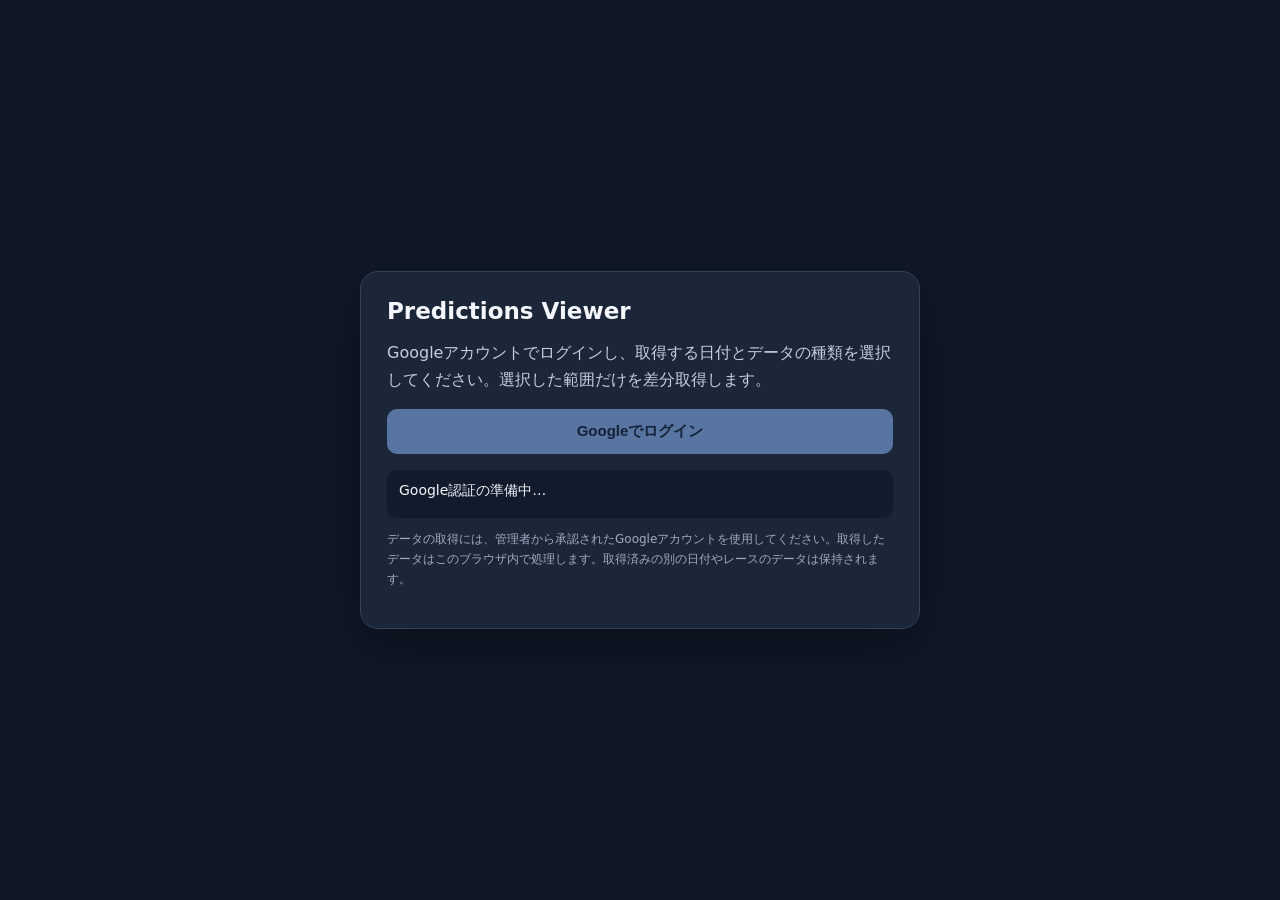
<file: index.html>
<!doctype html>
<html lang="ja">
<head>
  <meta charset="utf-8">
  <meta name="viewport" content="width=device-width,initial-scale=1">
  <meta name="theme-color" content="#101827">
  <title>Predictions Viewer</title>
  <script src="https://accounts.google.com/gsi/client" async defer></script>
  <link rel="icon" href="./favicon.ico" sizes="any">
  <link rel="icon" type="image/png" sizes="32x32" href="./favicon-32.png">
  <link rel="icon" type="image/png" sizes="192x192" href="./icon-192.png">
  <link rel="apple-touch-icon" href="./apple-touch-icon.png">
  <link rel="stylesheet" href="./assets/css/login.css?v=20261117b">
</head>
<body>
<main>
  <h1>Predictions Viewer</h1>
  <p>Googleアカウントでログインし、取得する日付とデータの種類を選択してください。選択した範囲だけを差分取得します。</p>
  <button id="login" disabled>Googleでログイン</button>
  <section id="selection" hidden>
    <h2>取得するデータ</h2>
    <p id="targetScopeNote" class="target-scope-note" hidden></p>
    <label class="field-label" for="date">日付</label>
    <select id="date"></select>
    <div class="selection-heading">
      <strong>取得対象</strong>
      <span><button type="button" id="selectAll" class="text-button">すべて選択</button><button type="button" id="clearAll" class="text-button">すべて解除</button></span>
    </div>
    <div id="categories" class="categories"></div>
    <button id="download" disabled>この日のデータを取得・更新</button>
  </section>
  <div id="status" class="status" role="status" aria-live="polite">Google認証の準備中…</div>
  <p class="small">データの取得には、管理者から承認されたGoogleアカウントを使用してください。取得したデータはこのブラウザ内で処理します。取得済みの別の日付やレースのデータは保持されます。</p>
</main>
<script src="./assets/js/login.js?v=20261123e"></script>
</body>
</html>
</file>
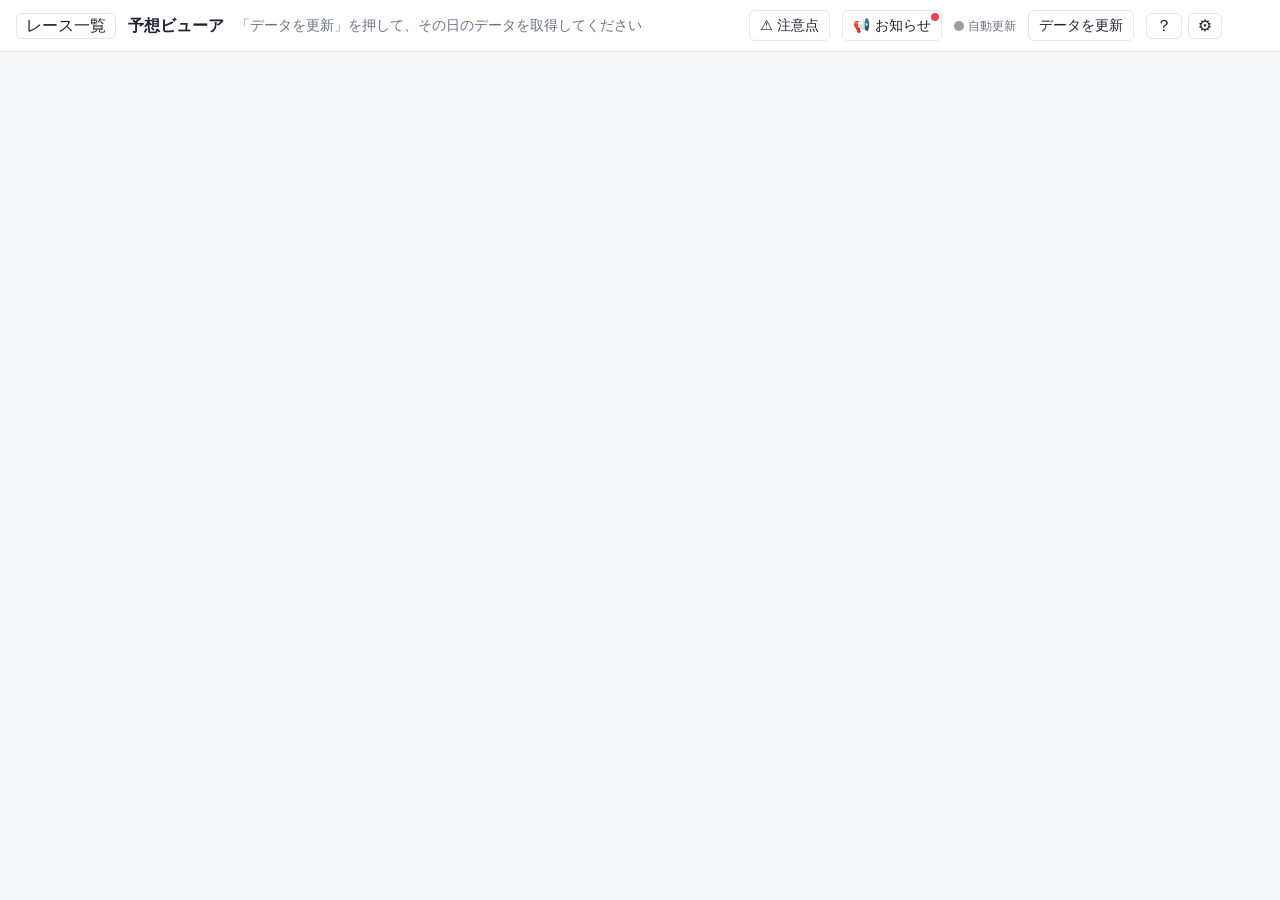
<file: predictions.html>
<!doctype html>
<html lang="ja">
<head>
<meta charset="utf-8">
<meta name="viewport" content="width=device-width, initial-scale=1, viewport-fit=cover">
<title>予想ビューア</title>
<!--
  当日予想の CSV(keiba_analysis.ml.raceday が作るもの)を、レースごとに見やすく並べるビューア。
  ブラウザでこのファイルを開き、%KEIBA_DATA_DIR%\predictions\<日付>\ の CSV(フォルダごとでもよい)を落とす。
  - ローカルCSVはブラウザ内で読む。Google Drive取得を使う場合は、公開フォルダからGoogle Drive API経由でCSVをダウンロードする。
  - 読める CSV: 予想 CSV(年月日_場名_R数.csv)、組み合わせ\ の CSV(券種・組番・確率・妥当なオッズ)、
    自信の区分ごとの回収率.csv、推奨買い目\ の CSV(予算・買い目)、オッズ\ の CSV(全券種・全組のオッズ)。
    種類は見出しの列で見分ける。
  - 単勝・複勝のオッズは、予想 CSV の列(raceday が発走 55・20・10分前に速報オッズを取って入れる)を使う(手入力はしない)。
    単勝オッズの横に人気(オッズの低い順)を出す。期待値 = オッズ ÷ 妥当オッズ(= 勝率 × オッズ)。複勝は下限のオッズで出す。
  - 「フォルダを見張る」(Chrome・Edge)で当日のフォルダを選ぶと、1分ごとに CSV を読み直す。
  - レース情報.csv(芝ダ・距離・レース名・レースの状態)があれば見出しに出す。結果 と 払戻 の CSV があるレースは、右側に結果の欄を出す。
  - 結果のあるレースは「レース回顧」(レース内容と予想との乖離)を出す。回顧 の CSV(ラップと基準)と予想・結果から作る。表示だけで、
    モデルへのフィードバックはしない。
  - ローカルのフォルダ選択では従来どおり対象フォルダを読む。Google Drive取得では、日付フォルダと取得対象カテゴリを選び、その範囲だけを差分取得する。取得済みの別日付・別カテゴリのキャッシュは保持する。
    1つの CSV に複数のレースが入っているもの(昔の形)は、予想 CSV として読まない。
  - ローカルのファイル・フォルダの選択状態に加え、Google Driveから取得したCSV本体もこのブラウザの中(IndexedDB)に保存する。
    再読み込み(F5)では保存済みCSVを読み込み、最新データが必要なときは「Driveから最新CSV」を押して再取得する。
-->
<link rel="icon" href="./favicon.ico" sizes="any">
<link rel="icon" type="image/png" sizes="32x32" href="./favicon-32.png">
<link rel="icon" type="image/png" sizes="192x192" href="./icon-192.png">
<link rel="apple-touch-icon" href="./apple-touch-icon.png">
<link rel="stylesheet" href="./assets/css/predictions.css?v=20261128l">
<link rel="stylesheet" href="./assets/css/predictions-mobile.css?v=20261128y">
</head>
<body>
<header>
  <button id="navToggle" title="レース一覧を開く・たたむ" aria-label="レース一覧を開く・たたむ">レース一覧</button>
  <h1>予想ビューア</h1>
  <button id="cautionOpen" title="予想をご利用いただく際の注意点">⚠️ 注意点</button>
  <button id="noticeOpen" title="お知らせ(更新の連絡など)">📢 お知らせ<span class="notice-new" hidden></span></button>
  <button id="bandOpen" title="自信の区分ごとの回収率を表示" hidden><span class="lbl-l">自信の区分ごとの回収率</span><span class="lbl-s">回収率</span></button>
  <span class="muted" id="status">「データを更新」を押して、その日のデータを取得してください</span>
  <label class="muted" style="font-size:13px" title="✓のとき、個別レースのビジュアライズ予想と出走馬を最初はたたんでおく"><input type="checkbox" id="foldHorses"> 個別馬の予想は折りたたむ</label>
  <span class="sp"></span>
  <button id="driveReload" title="Google Driveから、その日のデータ(1日分のまとめファイル)を取得・更新">データを更新</button>
  <button id="resOpen" title="結果の欄を開く">結果</button>
  <button id="guideBtn" title="総合・能力・適性・調子・人・展開が何を評価しているかの一覧">指標の説明</button>
  <button id="updateTimingOpen" title="データの更新タイミングを表示"><span class="lbl-l">データ更新タイミング</span><span class="lbl-s">更新時刻</span></button>
  <button id="theme" title="明るさを切り替える">◐</button>
</header>
<div id="drop" hidden>
  <p id="restore" hidden style="margin:16px 0 0"><button class="btn"></button></p>
</div>
<dialog id="driveAskDialog" class="drive-confirm" aria-labelledby="driveAskTitle">
  <p id="driveAskTitle">データの更新があります。更新しますか？</p>
  <div class="drive-confirm-actions"><button id="driveAskYes">はい</button><button id="driveAskNo">いいえ</button></div>
</dialog>
<dialog id="driveDoneDialog" class="drive-confirm" aria-labelledby="driveDoneTitle">
  <p id="driveDoneTitle">更新が終わりました</p>
  <div class="drive-confirm-actions"><button id="driveDoneOk">OK</button></div>
</dialog>
<div id="driveToast" role="status" aria-live="polite" hidden></div>
<dialog id="guide" aria-labelledby="guideTitle">
  <div class="gh"><h2 id="guideTitle">指標の説明(総合・能力・適性・調子・人・展開)</h2><button id="guideClose">閉じる</button></div>
  <div class="gb" id="guideBody"></div>
</dialog>
<dialog id="bandDialog" aria-labelledby="bandTitle">
  <div class="gh"><h2 id="bandTitle">自信の区分ごとの回収率</h2><button id="bandClose">閉じる</button></div>
  <div class="gb" id="bandBody"></div>
</dialog>
<dialog id="cautionDialog" aria-labelledby="cautionTitle">
  <div class="gh"><h2 id="cautionTitle">⚠️ ご利用上の注意点</h2><button id="cautionClose">閉じる</button></div>
  <div class="gb">
    <ul class="caution-list">
      <li>オッズはリアルタイムで更新されていません。あくまで目安として使ってください。</li>
      <li>この予想などは絶対ではありません。</li>
      <li>天候の急変・急遽の乗り替わり等による予想変更などは対応できない可能性があります。</li>
      <li>推奨買い目はガバガバです。</li>
      <li>３着以内などを参考に、自分で考えたほうがマシです。</li>
    </ul>
  </div>
</dialog>
<dialog id="driveUpdateDialog" aria-labelledby="driveUpdateTitle">
  <div class="gh"><h2 id="driveUpdateTitle">データを更新</h2><button id="driveUpdateClose" type="button">閉じる</button></div>
  <iframe id="driveUpdateFrame" title="Google Driveからデータを取得" src="about:blank"></iframe>
</dialog>
<dialog id="noticeDialog" aria-labelledby="noticeTitle">
  <div class="gh"><h2 id="noticeTitle">📢 お知らせ</h2><button id="noticeClose">閉じる</button></div>
  <div class="gb">
    <!-- お知らせは notices.csv(日付,内容。新しいものを上)から作る。CSV が読めないときはこの表のまま。編集はローカルの「競馬 本番タスク」の画面から(2026-11-21) -->
    <table class="notice-table">
      <tr><th>日付</th><th>内容</th></tr>
      <tr><td class="nd">2026/11/21</td><td>6モデルのうち LightGBM を差し替えました（2〜4着にも点を付けて学び、過去5走を1走ずつ並べた項目も使う版。2・3着や馬連・3連系の確率の当たり方が良くなります。今日の予想から使います）</td></tr>
      <tr><td class="nd">2026/11/17</td><td>予想モデルを差し替えました（同じ6モデルを、2023年末までのデータで学び直した版。今週の予想から使います）</td></tr>
      <tr><td class="nd">2026/11/16</td><td>自信を100段階で表示するようにしました（検証期間のレースの中での位置。数字が大きいほど自信が高い）。推奨買い目・資金配分の組分けはこれまでどおり10段階で、レースの自信の欄に「10段階で ○」と併記しています</td></tr>
      <tr><td class="nd">2026/11/16</td><td>データ取得の手順を変更しました。PC では日付を複数選んでまとめて取得できます（「データを更新」→ 日付の一覧で Ctrl を押しながらクリックで1日ずつ、Shift で範囲を選択 →「選んだ○日分のデータを取得・更新」）。スマホはこれまでどおり1日ずつです</td></tr>
      <tr><td class="nd">2026/11/13</td><td>予想モデルの改善、差し替えを行いました</td></tr>
      <tr><td class="nd">2026/11/13</td><td>土曜の予想は22:00以降更新</td></tr>
      <tr><td class="nd">2026/11/13</td><td>ビューアの改善を行いました（日別ページの追加、馬別印機能、その他軽微修正）</td></tr>
    </table>
  </div>
</dialog>
<dialog id="updateTimingDialog" aria-labelledby="updateTimingTitle">
  <div class="gh"><h2 id="updateTimingTitle">データ更新タイミング</h2><button id="updateTimingClose">閉じる</button></div>
  <div class="gb">
    <section class="timing-section">
      <h3>データの受け取り方</h3>
      <div class="timing-item">
        <h4>1日分をまとめて受け取ります</h4>
        <p>PC が下の時刻にデータを作り直すたびに、その日の分を2つのまとめファイル(予想・買い目・結果など / オッズ)にして Google Drive に置きます。ビューアはこの2つだけを受け取ります。</p>
        <p class="timing-note">自動で確かめるとき</p>
        <ul>
          <li>ページを開いたとき・再読み込み(F5)したとき</li>
          <li>開催日は、開いている間5分おきと、ほかのアプリから戻ったとき</li>
        </ul>
        <p>更新があれば、開催日は自動で取り込みます(それ以外の日は取り込むか聞きます)。Google のログインは1時間ほどで切れるので、切れたら「再ログイン」を押してください。</p>
      </div>
    </section>
    <section class="timing-section">
      <h3>レース前日</h3>
      <div class="timing-item">
        <h4>枠順確定後1時間以内</h4>
        <p>枠順確定時点でのデータ登録</p>
      </div>
    </section>
    <section class="timing-section">
      <h3>レース当日</h3>
      <div class="timing-item">
        <h4>各レース50分前（目安）</h4>
        <p>馬体重等を含むデータを更新</p>
        <p class="timing-note">これも含みます</p>
        <ul>
          <li>競馬場クッション値・含水率</li>
          <li>当日までの天候情報</li>
        </ul>
      </div>
      <div class="timing-item">
        <h4>各レース20分前・10分前</h4>
        <p>オッズ・推奨買い目を更新</p>
      </div>
      <div class="timing-item">
        <h4>各レース15分前</h4>
        <p>当日の馬場傾向を取り込んでデータを更新</p>
      </div>
      <div class="timing-item">
        <h4>各レース確定後</h4>
        <p>結果およびレース回顧を更新</p>
      </div>
      <div class="timing-item">
        <h4>最終レース20分後</h4>
        <p>最終確認用の更新</p>
      </div>
    </section>
  </div>
</dialog>
<script>
(() => {
  const dialog = document.getElementById("cautionDialog");
  const open = document.getElementById("cautionOpen");
  const close = document.getElementById("cautionClose");
  if (!dialog || !open || !close) return;
  open.addEventListener("click", () => dialog.showModal());
  close.addEventListener("click", () => dialog.close());
  dialog.addEventListener("click", event => {
    if (event.target === dialog) dialog.close();
  });
})();
</script>
<script>
// notices.csv(日付,内容)を読んでお知らせの表を作り直す(2026-11-21 ユーザーの指示「お知らせの内容をCSVに切り出して変更しやすいようにしたい」)
async function loadNotices(table, url) {
  if (!table) return;
  try {
    const r = await fetch(url + "?t=" + Date.now(), { cache: "no-store" });
    if (!r.ok) return;
    const text = (await r.text()).replace(/^\uFEFF/, "");
    const rows = [];
    let row = [], v = "", q = false;
    for (let i = 0; i < text.length; i++) {
      const c = text[i];
      if (q) { if (c === '"') { if (text[i + 1] === '"') { v += '"'; i++; } else q = false; } else v += c; }
      else if (c === '"') q = true;
      else if (c === ",") { row.push(v); v = ""; }
      else if (c === "\n" || c === "\r") { if (c === "\r" && text[i + 1] === "\n") i++; row.push(v); rows.push(row); row = []; v = ""; }
      else v += c;
    }
    if (v || row.length) { row.push(v); rows.push(row); }
    const esc = s => String(s).replace(/[&<>"]/g, c => ({ "&": "&amp;", "<": "&lt;", ">": "&gt;", '"': "&quot;" }[c]));
    const body = rows.slice(1).filter(x => x.length >= 2 && (x[0] || x[1]));
    if (!body.length) return;
    table.innerHTML = "<tr><th>日付</th><th>内容</th></tr>" + body.map(x => `<tr><td class="nd">${esc(x[0])}</td><td>${esc(x[1])}</td></tr>`).join("");
  } catch (e) { /* 読めなければ今の表のまま */ }
}
(async () => {
  // お知らせ: ボタンでモーダルを開く。まだ見ていないお知らせがあればボタンに赤い印(見たものはこのブラウザに覚えておく)
  const dialog = document.getElementById("noticeDialog");
  const open = document.getElementById("noticeOpen");
  const close = document.getElementById("noticeClose");
  if (!dialog || !open || !close) return;
  await loadNotices(dialog.querySelector(".notice-table"), "notices.csv");
  const latest = [...dialog.querySelectorAll(".notice-table tr")].slice(1).map(r => r.textContent.trim()).join("|");
  let seen = null;
  try { seen = localStorage.getItem("keiba-viewer:notice-seen"); } catch (e) {}
  const dot = open.querySelector(".notice-new");
  if (dot) dot.hidden = seen === latest;
  open.addEventListener("click", () => {
    dialog.showModal();
    try { localStorage.setItem("keiba-viewer:notice-seen", latest); } catch (e) {}
    if (dot) dot.hidden = true;
  });
  close.addEventListener("click", () => dialog.close());
  dialog.addEventListener("click", event => {
    if (event.target === dialog) dialog.close();
  });
})();
</script>
<script type="application/json" id="catDefs">{"能力": ["走破タイム指数", "上がりの指数", "近走の着順", "近走のタイム差", "前走の着順", "前走のタイム差", "前走の上がり", "指数の最高値・伸び", "持ち時計", "重賞の成績", "対戦相手のレベル", "馬場差で補正した指数", "斤量も補正した指数・前半の速さ", "同じクラスの成績", "クラスの昇級・降級", "獲得賞金", "通算・近1年の成績", "前走のレースのレベル", "地方競馬での成績", "セリの価格", "追い上げの傾向", "前走の負け方", "馬齢", "性別", "生まれ月・日齢", "初出走"], "適性": ["同じ距離帯の成績", "同じ芝ダの成績", "同じ競馬場の成績", "回り・コースの成績", "道悪の成績", "直線の長さ・洋芝の成績", "同じ馬場状態の指数", "ベスト体重との差", "距離の延長・短縮", "父の系統", "母父の系統", "父の産駒の成績", "母父の産駒の成績", "父の早熟度(産駒の2歳・新馬の成績)", "母のきょうだい・いとこの成績", "母父・母母父の成績", "ニックス", "インブリード(3代)", "インブリード(5代)", "系統のニックス", "主な祖先の血量", "兄弟の成績", "ラップの傾向", "馬場の計測値(クッション値・含水率)", "距離", "芝ダ", "競馬場", "馬場状態", "季節", "天候", "開催中の天候"], "調子": ["休み明けの日数", "叩き2戦目・連闘", "調教の有無", "調教のタイム", "調教の本数", "調教の終いの伸び", "調教の自己ベストとの差", "調教の上がり", "ウッドのコース", "調教のラップ", "調教の時刻", "馬体重", "馬体重の増減", "ブリンカー", "斤量の変化"], "人": ["騎手の成績", "調教師の成績", "騎手のこの競馬場の成績", "乗り替わり", "騎手×調教師", "騎手×その馬", "馬主・生産者の成績", "調教師・騎手の新馬・2歳の成績", "見習騎手の減量", "斤量"], "展開": ["脚質", "同じレースの先行馬", "先行・内の有利", "テンの速さ", "今回の展開予想", "コーナーでの動き", "位置取りの安定", "枠番", "馬番", "頭数", "開催中の馬場傾向", "例年の同じ時期の馬場傾向", "当日・前日の馬場傾向", "開催日・仮柵・月", "開催の続き具合", "仮柵を替えてからの日数", "クラス"]}</script>
<div id="app" hidden>
  <nav id="nav"></nav>
  <main id="main"></main>
  <aside id="result"></aside>
</div>
<script src="./assets/js/predictions.js?v=20261128z"></script>
</body>
</html>
</file>
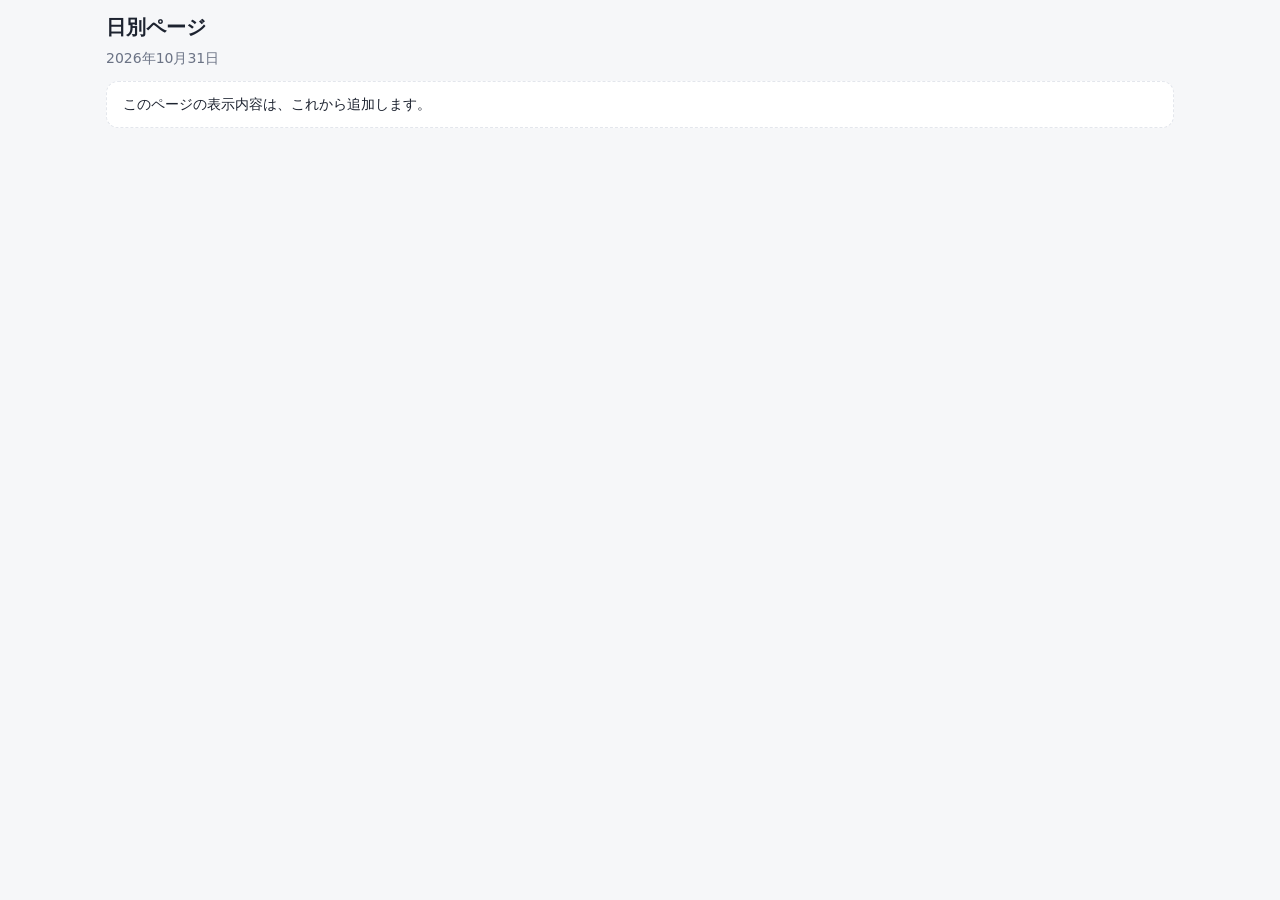
<file: days/20261031.html>
<!doctype html>
<html lang="ja">
<head>
  <meta charset="utf-8">
  <meta name="viewport" content="width=device-width,initial-scale=1,viewport-fit=cover">
  <meta name="theme-color" content="#101827">
  <title>2026年10月31日 | 予想ビューア</title>
  <link rel="icon" href="../favicon.ico" sizes="any">
  <link rel="stylesheet" href="../assets/css/day-page.css">
</head>
<body>
  <main class="day-page">
    <h1>日別ページ</h1>
    <p class="day-date" id="dayDate">日付未設定</p>
    <section class="day-placeholder" aria-label="日別ページの表示領域">
      <p>このページの表示内容は、これから追加します。</p>
    </section>
  </main>
  <script>
    (() => {
      const match = location.pathname.match(/(\d{8})\.html$/);
      const date = match ? match[1] : "";
      const label = date
        ? date.slice(0, 4) + "年" + Number(date.slice(4, 6)) + "月" + Number(date.slice(6, 8)) + "日"
        : "日付未設定";
      document.getElementById("dayDate").textContent = label;
      if (date) document.title = label + " | 予想ビューア";
      if (window.parent !== window) {
        const sendHeight = () => window.parent.postMessage({type: "day-page-height", height: document.documentElement.scrollHeight}, location.origin);
        new ResizeObserver(sendHeight).observe(document.documentElement);
        window.addEventListener("load", sendHeight);
        sendHeight();
      }
    })();
  </script>
</body>
</html>
</file>
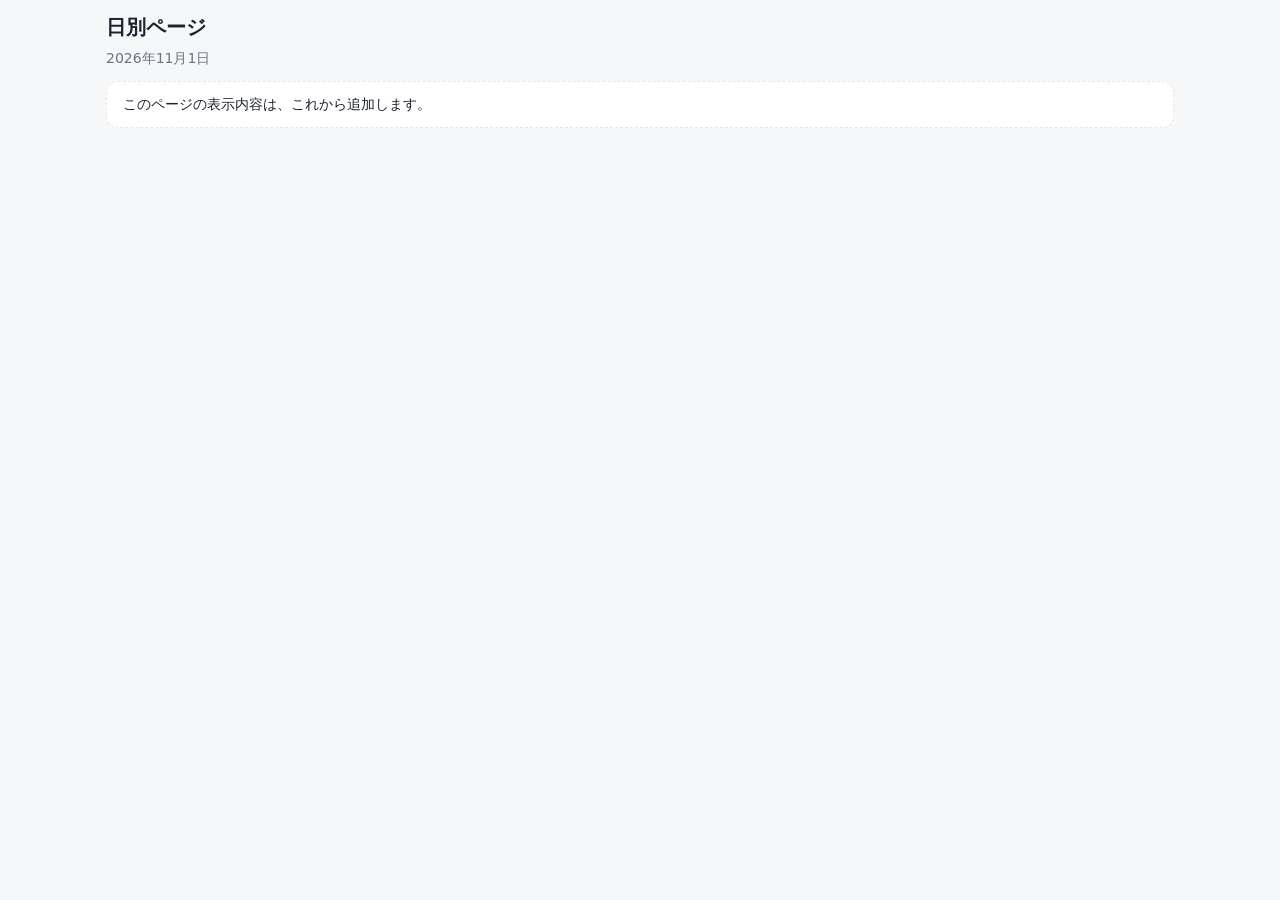
<file: days/20261101.html>
<!doctype html>
<html lang="ja">
<head>
  <meta charset="utf-8">
  <meta name="viewport" content="width=device-width,initial-scale=1,viewport-fit=cover">
  <meta name="theme-color" content="#101827">
  <title>2026年11月1日 | 予想ビューア</title>
  <link rel="icon" href="../favicon.ico" sizes="any">
  <link rel="stylesheet" href="../assets/css/day-page.css">
</head>
<body>
  <main class="day-page">
    <h1>日別ページ</h1>
    <p class="day-date" id="dayDate">日付未設定</p>
    <section class="day-placeholder" aria-label="日別ページの表示領域">
      <p>このページの表示内容は、これから追加します。</p>
    </section>
  </main>
  <script>
    (() => {
      const match = location.pathname.match(/(\d{8})\.html$/);
      const date = match ? match[1] : "";
      const label = date
        ? date.slice(0, 4) + "年" + Number(date.slice(4, 6)) + "月" + Number(date.slice(6, 8)) + "日"
        : "日付未設定";
      document.getElementById("dayDate").textContent = label;
      if (date) document.title = label + " | 予想ビューア";
      if (window.parent !== window) {
        const sendHeight = () => window.parent.postMessage({type: "day-page-height", height: document.documentElement.scrollHeight}, location.origin);
        new ResizeObserver(sendHeight).observe(document.documentElement);
        window.addEventListener("load", sendHeight);
        sendHeight();
      }
    })();
  </script>
</body>
</html>
</file>
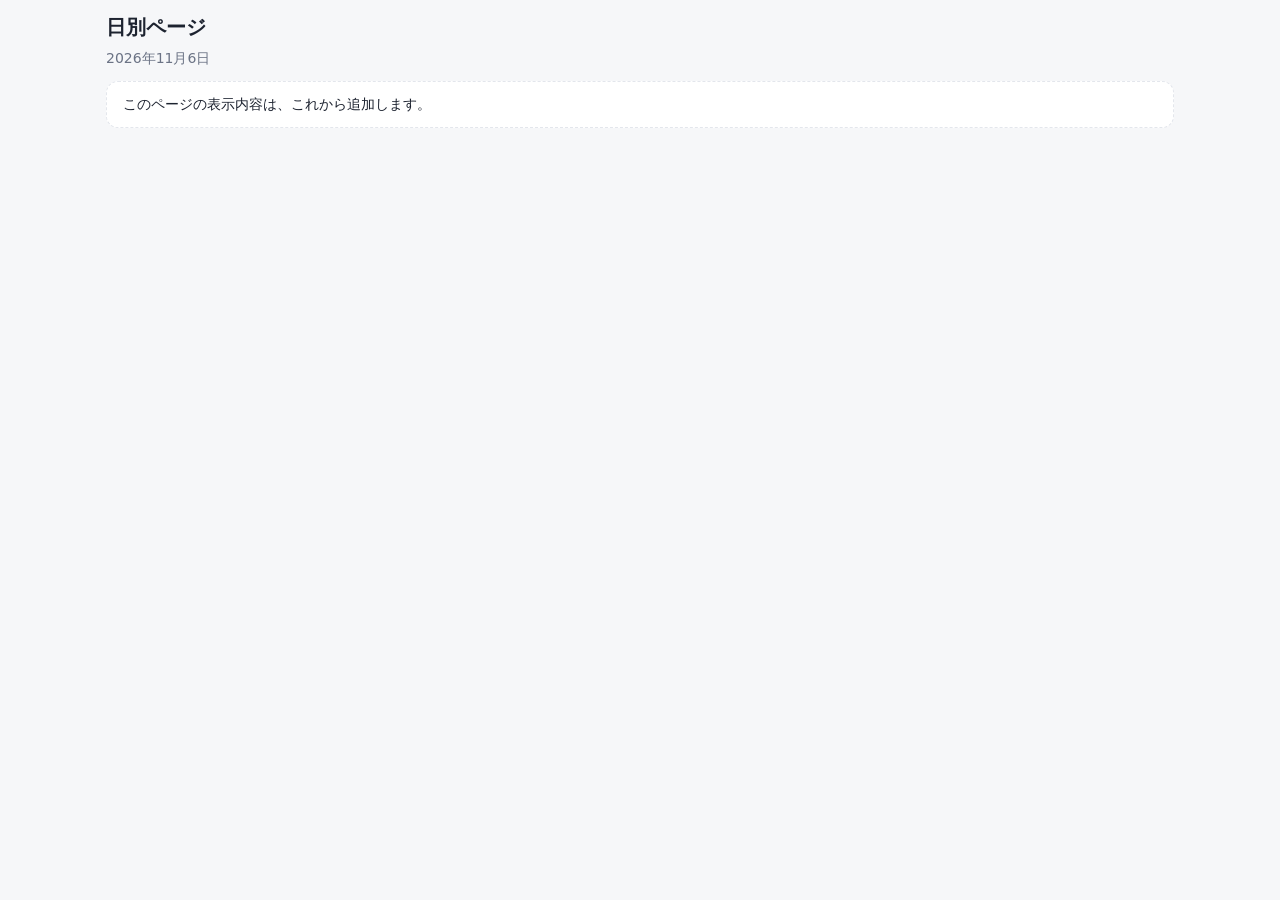
<file: days/20261106.html>
<!doctype html>
<html lang="ja">
<head>
  <meta charset="utf-8">
  <meta name="viewport" content="width=device-width,initial-scale=1,viewport-fit=cover">
  <meta name="theme-color" content="#101827">
  <title>2026年11月6日 | 予想ビューア</title>
  <link rel="icon" href="../favicon.ico" sizes="any">
  <link rel="stylesheet" href="../assets/css/day-page.css">
</head>
<body>
  <main class="day-page">
    <h1>日別ページ</h1>
    <p class="day-date" id="dayDate">日付未設定</p>
    <section class="day-placeholder" aria-label="日別ページの表示領域">
      <p>このページの表示内容は、これから追加します。</p>
    </section>
  </main>
  <script>
    (() => {
      const match = location.pathname.match(/(\d{8})\.html$/);
      const date = match ? match[1] : "";
      const label = date
        ? date.slice(0, 4) + "年" + Number(date.slice(4, 6)) + "月" + Number(date.slice(6, 8)) + "日"
        : "日付未設定";
      document.getElementById("dayDate").textContent = label;
      if (date) document.title = label + " | 予想ビューア";
      if (window.parent !== window) {
        const sendHeight = () => window.parent.postMessage({type: "day-page-height", height: document.documentElement.scrollHeight}, location.origin);
        new ResizeObserver(sendHeight).observe(document.documentElement);
        window.addEventListener("load", sendHeight);
        sendHeight();
      }
    })();
  </script>
</body>
</html>
</file>
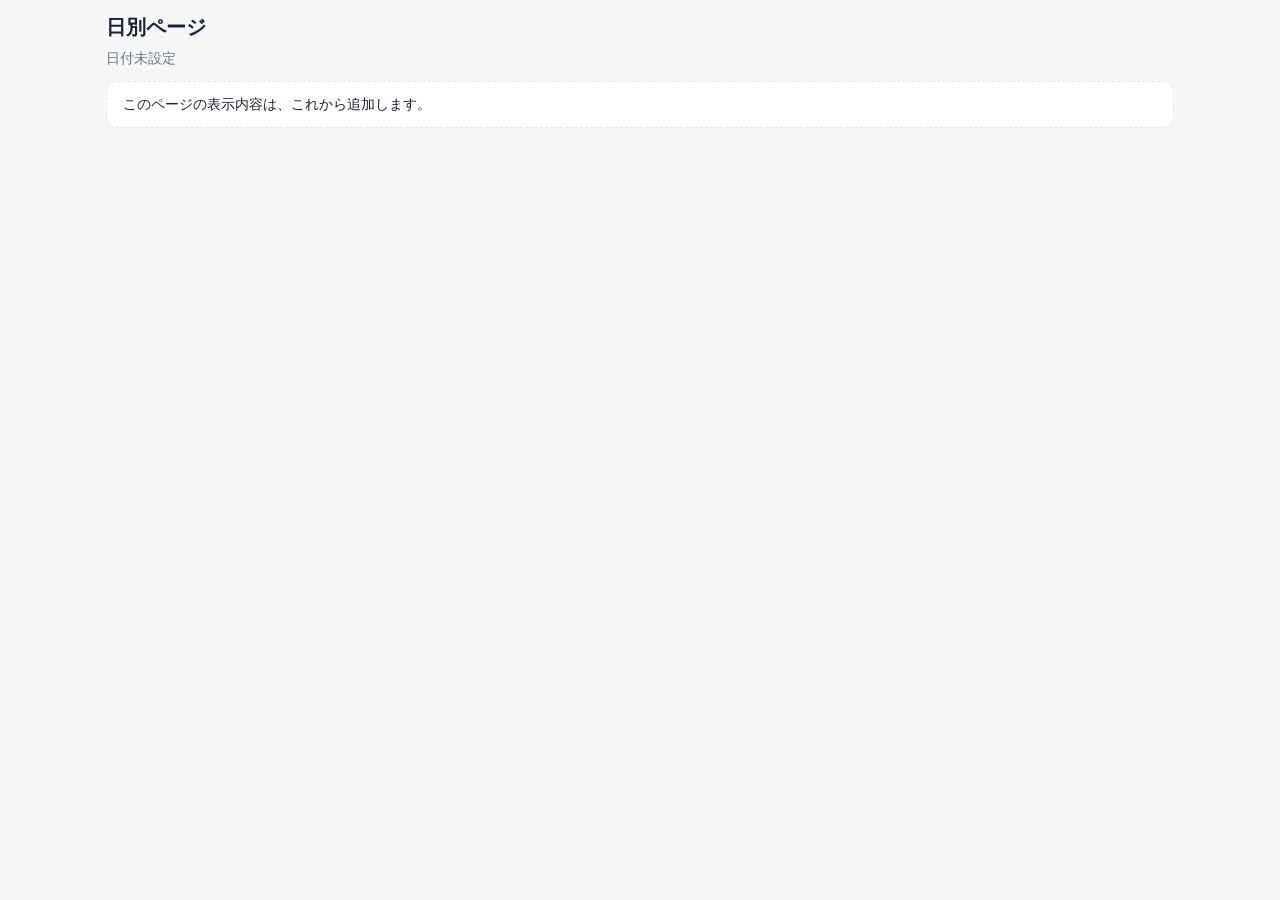
<file: days/template.html>
<!doctype html>
<html lang="ja">
<head>
  <meta charset="utf-8">
  <meta name="viewport" content="width=device-width,initial-scale=1,viewport-fit=cover">
  <meta name="theme-color" content="#101827">
  <title>日別ページ | 予想ビューア</title>
  <link rel="icon" href="../favicon.ico" sizes="any">
  <link rel="stylesheet" href="../assets/css/day-page.css">
</head>
<body>
  <main class="day-page">
    <h1>日別ページ</h1>
    <p class="day-date" id="dayDate">日付未設定</p>
    <section class="day-placeholder" aria-label="日別ページの表示領域">
      <p>このページの表示内容は、これから追加します。</p>
    </section>
  </main>
  <script>
    (() => {
      const match = location.pathname.match(/(\d{8})\.html$/);
      const date = match ? match[1] : "";
      const label = date
        ? date.slice(0, 4) + "年" + Number(date.slice(4, 6)) + "月" + Number(date.slice(6, 8)) + "日"
        : "日付未設定";
      document.getElementById("dayDate").textContent = label;
      if (date) document.title = label + " | 予想ビューア";
      if (window.parent !== window) {
        const sendHeight = () => window.parent.postMessage({type: "day-page-height", height: document.documentElement.scrollHeight}, location.origin);
        new ResizeObserver(sendHeight).observe(document.documentElement);
        window.addEventListener("load", sendHeight);
        sendHeight();
      }
    })();
  </script>
</body>
</html>
</file>
<file: assets/css/login.css>
:root{color-scheme:dark;font-family:system-ui,-apple-system,"Segoe UI",sans-serif;background:#101827;color:#f4f6fb}
*{box-sizing:border-box}body{margin:0;min-height:100vh;display:grid;place-items:center;padding:22px}
main{width:min(100%,560px);background:#1b2638;border:1px solid #344258;border-radius:18px;padding:26px;box-shadow:0 18px 55px #0005}
h1{font-size:23px;margin:0 0 8px}h2{font-size:17px;margin:22px 0 12px}p{line-height:1.65;color:#c5cfdd}
button,select{width:100%;border:0;border-radius:10px;padding:13px 16px;font-size:15px;font-weight:700}
button{cursor:pointer;background:#8ab4f8;color:#102039}
button:disabled{opacity:.55;cursor:wait}
.status{margin-top:16px;padding:12px;border-radius:9px;background:#111b2b;white-space:pre-wrap;overflow-wrap:anywhere;min-height:48px;font-size:14px}
.small{font-size:12px;color:#9eacc0}.spinner{display:inline-block;width:14px;height:14px;border:2px solid #ffffff55;border-top-color:#fff;border-radius:50%;animation:spin .8s linear infinite;vertical-align:-2px;margin-right:7px}
.field-label{display:block;font-size:13px;color:#c5cfdd;margin:0 0 6px}
select{background:#111b2b;color:#f4f6fb;border:1px solid #43536b}
.selection-heading{display:flex;justify-content:space-between;align-items:center;margin:18px 0 8px;font-size:14px}
.selection-heading span{display:flex;gap:12px}
.text-button{width:auto;padding:3px 0;background:none;color:#8ab4f8;font-size:12px}
.categories{display:grid;grid-template-columns:1fr 1fr;gap:8px 12px;margin:10px 0 18px}
.category{display:flex;align-items:center;gap:8px;padding:9px 10px;border:1px solid #344258;border-radius:9px;font-size:14px;color:#e5eaf2}
.category input{width:17px;height:17px;margin:0;accent-color:#8ab4f8}
@media(max-width:480px){body{padding:12px}main{padding:20px}.categories{grid-template-columns:1fr}}
@keyframes spin{to{transform:rotate(360deg)}}

.target-scope-note{margin:18px 0 20px;padding:15px 17px;border:1px solid #6da8ff;border-left:5px solid #8ab4f8;border-radius:10px;background:#233b5c;color:#fff;font-size:15px;font-weight:700;line-height:1.65;box-shadow:0 4px 16px #0003}
select[multiple]{padding:6px;font-weight:600}select[multiple] option{padding:5px 8px;border-radius:6px}

/* 取得のボタンは日付の一覧が長くても見えるよう、画面の下にとどめる(2026-11-17 ユーザーの指示「過去日を選択して取得するボタンが無くなっている」) */
body.embedded #download{position:fixed;left:50%;transform:translateX(-50%);bottom:14px;z-index:2;box-shadow:0 4px 14px rgba(0,0,0,.3)}
body.embedded main{padding-bottom:72px}
</file>
<file: assets/css/predictions.css>
:root {
  --bg: #f6f7f9; --panel: #fff; --text: #1d2330; --muted: #6b7385; --line: #e3e6ec;
  --accent: #2f6fde; --accent-soft: #e5eefc; --up: #1f8a4c; --up-soft: #e3f4ea; --down: #c2413b; --down-soft: #fbe6e5;
  --warn: #b7791f; --warn-soft: #fdf3e1; --bar: #9db9ef; --bar2: #c9d7f3;
  --f1: #2f6fde; --f2: #5b8ee6; --f3: #8aaeee; --f4: #c3c7cf; --f5: #dfe2e8;   /* 4・5着は馬券の外なので灰色 */
}
@media (prefers-color-scheme: dark) {
  :root:not([data-theme="light"]) {
    --bg: #14171d; --panel: #1c2028; --text: #e4e7ee; --muted: #9098a9; --line: #2c323d;
    --accent: #6d9cf0; --accent-soft: #23314b; --up: #5cc98a; --up-soft: #1d3527; --down: #ef7d77; --down-soft: #3d2322;
    --warn: #e0a84a; --warn-soft: #3a2f1c; --bar: #3f5f9c; --bar2: #2f4166;
    --f1: #6d9cf0; --f2: #557fc8; --f3: #42639e; --f4: #5a606c; --f5: #3c414b;
  }
}
:root[data-theme="dark"] {
  --bg: #14171d; --panel: #1c2028; --text: #e4e7ee; --muted: #9098a9; --line: #2c323d;
  --accent: #6d9cf0; --accent-soft: #23314b; --up: #5cc98a; --up-soft: #1d3527; --down: #ef7d77; --down-soft: #3d2322;
  --warn: #e0a84a; --warn-soft: #3a2f1c; --bar: #3f5f9c; --bar2: #2f4166;
  --f1: #6d9cf0; --f2: #557fc8; --f3: #42639e; --f4: #5a606c; --f5: #3c414b;
}
* { box-sizing: border-box; }
body { margin: 0; background: var(--bg); color: var(--text);
  font: 14px/1.5 system-ui, -apple-system, "Segoe UI", "Hiragino Sans", "Yu Gothic UI", Meiryo, sans-serif; }
header { display: flex; align-items: center; gap: 12px; padding: 10px 16px; background: var(--panel);
  border-bottom: 1px solid var(--line); position: sticky; top: 0; z-index: 5; flex-wrap: wrap; }
header h1 { font-size: 16px; margin: 0; }

/* ヘッダーの並び：タイトルの直後に注意点を配置 */
#navToggle { order: 0; }
header h1 { order: 1; }
#cautionOpen { order: 2; }
#bandOpen { order: 3; }
#guideBtn { order: 4; }
#status { order: 5; }
header .sp { order: 6; }
#driveReload { order: 7; }
#driveReloadRace { order: 8; }
#resOpen { order: 9; }
#theme { order: 10; }
#autoLamp { order: 7; }   /* 自動更新のランプはヘッダの右側(2026-11-21) */
#driveToast.in-header { order: 7; }   /* 更新の知らせ(再ログインなど)も右側の自動更新の隣に(2026-11-23) */
header .sp { flex: 1; }
button, label.btn { font: inherit; border: 1px solid var(--line); background: var(--panel); color: var(--text);
  border-radius: 6px; padding: 4px 10px; cursor: pointer; }
button:hover, label.btn:hover { border-color: var(--accent); }
.muted { color: var(--muted); }
.weekday-sat { color: #1976d2; font-weight: 700; }
.weekday-sun { color: #d32f2f; font-weight: 700; }

/* PCでは年月日を表示し、月日のみの短縮表示は隠す */
#status .status-date-short { display: none; }

/* PC: 現在表示中のレースをヘッダー内で見つけやすくする */
#status.race-context {
  flex: 0 1 auto;
  min-width: 0;
  padding: 7px 12px;
  border: 1px solid color-mix(in srgb, var(--accent) 35%, var(--line));
  border-left: 5px solid var(--accent);
  border-radius: 7px;
  background: var(--accent-soft);
  color: var(--text);
  font-size: 15px;
  font-weight: 700;
  line-height: 1.4;
  letter-spacing: .02em;
}

/* PCでは現在表示中のレース表示をヘッダーの左右中央に固定 */
@media (min-width: 761px) {
  /* 中央配置の現在レース表示が、右側の操作ボタンへのクリックを妨げないようにする */
  #status.race-context {
    /* ボタンに重ならないよう、浮かせずに並びの中に置く(2026-11-21 ユーザーの指示)。狭いときは省略して縮む */
    flex: 0 1 auto;
    min-width: 0;
    margin: 0 auto;
    max-width: 40vw;
    white-space: nowrap;
    overflow: hidden;
    text-overflow: ellipsis;
  }
}

#drop { margin: 24px 16px; border: 2px dashed var(--line); border-radius: 12px; padding: 48px 16px; text-align: center;
  background: var(--panel); }
#drop.over, body.dragging #drop { border-color: var(--accent); background: var(--accent-soft); }
body.dragging::after { content: "ここに落とす"; position: fixed; inset: 0; display: grid; place-items: center;
  font-size: 28px; background: color-mix(in srgb, var(--accent-soft) 85%, transparent); color: var(--accent); z-index: 20; }
#app { display: grid; grid-template-columns: 250px minmax(var(--main-min), 1fr); gap: 0; min-height: calc(100vh - 50px); }
:root { --main-min: 960px; }   /* 右側の最低幅。窓が狭いときはページを横にスライドして見る */
body.nav-closed #app { grid-template-columns: 0 minmax(var(--main-min), 1fr); }
body.nav-closed nav { visibility: hidden; border: 0; }
#navToggle { font-size: 16px; line-height: 1; padding: 4px 9px; }
#app[hidden] { display: none; }
nav { border-right: 1px solid var(--line); background: var(--panel); overflow-y: auto; max-height: calc(100vh - 50px);
  position: sticky; top: 50px; }
nav .day { padding: 8px 12px 4px; font-weight: 600; color: var(--muted); font-size: 12px; }
nav a.day-link { display: block; padding: 8px 12px 4px; font-weight: 600; color: var(--muted); font-size: 12px; border-left: 0; }
nav a.day-link:hover { color: var(--text); }
nav .day-link-mark { float: right; opacity: .65; }
nav .day-row { display: flex; align-items: center; gap: 8px; padding: 6px 8px 4px 12px; font-weight: 600; color: var(--muted); font-size: 12px; cursor: pointer; user-select: none; }
nav .day-row:hover { color: var(--text); }
nav .day-row.on { background: var(--accent-soft); color: var(--text); font-weight: 700; }
nav .day-row .day-page-btn { margin-left: auto; padding: 1px 10px; font-size: 11px; font-weight: 600; }
nav .jyo { padding: 6px 12px 2px; font-weight: 600; font-size: 13px; }
nav a { display: flex; gap: 8px; align-items: center; padding: 5px 12px 5px 20px; color: inherit; text-decoration: none;
  cursor: pointer; border-left: 3px solid transparent; }
nav a:hover { background: var(--accent-soft); }
nav a.on { background: var(--accent-soft); border-left-color: var(--accent); }
nav a .r { width: 34px; font-weight: 600; }
nav a .t { color: var(--muted); font-size: 12px; width: 40px; }
nav a .tag { margin-left: auto; white-space: nowrap; }
nav a .tag .chip { padding: 1px 5px; font-size: 11px; }   /* 自信・混戦・質の3つが1行に入るように */
nav .extra { padding: 8px 12px; border-top: 1px solid var(--line); margin-top: 8px; }
main { padding: 16px; min-width: 0; }
/* 右側の結果の欄(結果があるレースだけ) */
#result { display: none; }
body.has-result:not(.result-closed) #app { grid-template-columns: 250px minmax(var(--main-min), 1fr) 420px; }
body.has-result.nav-closed:not(.result-closed) #app { grid-template-columns: 0 minmax(var(--main-min), 1fr) 420px; }
body.has-result:not(.result-closed) #result { display: block; border-left: 1px solid var(--line); background: var(--panel);
  overflow-y: auto; max-height: calc(100vh - 50px); position: sticky; top: 50px; padding: 8px 10px; font-size: 12px; }
.chg { font-size: 11px; margin-left: 3px; font-weight: normal; white-space: nowrap; } .chg.up { color: var(--up); } .chg.down { color: var(--down); }
#resOpen { display: none; }
body.has-result #resOpen { display: inline-block; }
.res-top { display: flex; gap: 8px; align-items: center; margin-bottom: 6px; }
.res-top button { margin-left: auto; }
table.res { width: 100%; border-collapse: collapse; margin-bottom: 10px; }
table.res th, table.res td { padding: 3px 3px; border-bottom: 1px solid var(--line); white-space: nowrap; }
table.res th { color: var(--muted); font-weight: normal; }
table.res tr.in td { background: var(--accent-soft); }
.overview { display: flex; flex-wrap: wrap; gap: 6px 12px; align-items: center; margin: -4px 0 10px; font-size: 14px; }
.overview .rname { font-weight: 600; }
.overview .data-updated { margin-left: auto; color: var(--muted); font-size: 12px; white-space: nowrap; }
.sec-upd { margin-left: 8px; color: var(--muted); font-size: 11px; font-weight: 400; white-space: nowrap; }
.review .lapsec { margin-bottom: 10px; }
.review .rvgrid { align-items: start; }
.review h4 { margin: 4px 0 6px; font-size: 13px; color: var(--muted); }
.quality { display: flex; flex-wrap: wrap; align-items: baseline; gap: 4px 10px; margin: 2px 0 12px; }
.quality .ql { color: var(--muted); font-size: 13px; }
.quality .qs { font-size: 26px; }
.quality .bar { flex-basis: 100%; height: 6px; border-radius: 3px; background: var(--bg); overflow: hidden; }
.quality .bar i { display: block; height: 100%; background: var(--accent); }
dl.rv { display: grid; grid-template-columns: 92px 1fr; gap: 4px 10px; margin: 6px 0 10px; font-size: 13px; }
dl.rv dt { color: var(--muted); }
dl.rv dd { margin: 0; }
dl.rv .bases { display: flex; flex-wrap: wrap; gap: 0 12px; font-size: 12px; color: var(--muted); }
dl.rv .muted { margin-left: 4px; font-size: 12px; }
.review .up { color: var(--up); } .review .down { color: var(--down); }
svg.laps { display: block; margin: 4px 0; }
.laptext { font-size: 13px; margin: 2px 0; font-variant-numeric: tabular-nums; }
.laptext .muted { margin-left: 6px; font-size: 12px; }
table.rvt { border-collapse: collapse; font-size: 12px; width: 100%; }
table.rvt th, table.rvt td { padding: 3px 6px; border-bottom: 1px solid var(--line); white-space: nowrap; }
table.rvt th { color: var(--muted); font-weight: normal; }
h3 button.help { float: right; padding: 0 8px; font-size: 12px; line-height: 1.6; border-radius: 999px; }
.chip.grade { background: var(--warn-soft); color: var(--warn); font-weight: 600; }
header { min-width: 100%; }
.card { background: var(--panel); border: 1px solid var(--line); border-radius: 10px; padding: 14px 16px; margin-bottom: 14px; }
.card h2 { margin: 0 0 4px; font-size: 18px; }
.card h3 { margin: 0 0 8px; font-size: 14px; }
.kpis { display: flex; flex-wrap: wrap; gap: 8px 18px; margin-top: 8px; }
.kpi .v { font-size: 18px; font-weight: 600; font-variant-numeric: tabular-nums; }
.kpi .l { font-size: 12px; color: var(--muted); }
/* ビジュアライズ予想(2026-11-22) */
/* 印転記のブックマークレットのリンク(ダークモードでも見えるようにボタン風に。2026-11-22) */
#nkWait { position: fixed; inset: 0; z-index: 9998; background: rgba(0,0,0,.45); display: flex; align-items: center; justify-content: center; }
.nk-wait-box { background: var(--panel); color: var(--text); border-radius: 12px; padding: 22px 28px; text-align: center; box-shadow: 0 8px 30px rgba(0,0,0,.4); display: flex; flex-direction: column; gap: 8px; align-items: center; font-size: 14px; }
.nk-wait-box b { font-size: 16px; }
.nk-spin { width: 34px; height: 34px; border-radius: 50%; border: 4px solid var(--line); border-top-color: var(--accent); animation: nkspin 0.9s linear infinite; }
@keyframes nkspin { to { transform: rotate(360deg); } }
.nk-sent { font-size: 12px; margin-left: 6px; align-self: center; white-space: nowrap; }
/* レース一覧のランプ(2026-11-22) */
.lamp { display: inline-block; width: 10px; height: 10px; border-radius: 50%; margin-right: 6px; flex: none; background: transparent; vertical-align: middle; }
.lamp-gs, .lamp-gb { background: #22c55e; box-shadow: 0 0 6px #22c55e; }
.lamp-ob { background: #f59e0b; box-shadow: 0 0 6px #f59e0b; }
.lamp-rb, .lamp-rs { background: #ef4444; box-shadow: 0 0 6px #ef4444; }
.lamp-gb, .lamp-ob, .lamp-rb { animation: lampblink 1s steps(2, start) infinite; }
.lamp-rb { animation-duration: .6s; }
@keyframes lampblink { to { visibility: hidden; } }
dialog.nk-confirm { max-width: min(560px, calc(100vw - 32px)); background: var(--panel); color: var(--text); border: 1px solid var(--line); border-radius: 10px; padding: 18px 20px; }
dialog.nk-confirm::backdrop { background: rgba(0,0,0,.45); }
a.nk-link { font-size: 13px; font-weight: 600; margin-left: 8px; padding: 2px 10px; border: 1px solid var(--accent); border-radius: 999px; color: var(--accent); text-decoration: none; vertical-align: middle; white-space: nowrap; }
a.nk-link:hover { background: var(--accent); color: var(--panel); }
.nk-toast { position: fixed; left: 50%; top: 16px; transform: translateX(-50%); z-index: 9999; max-width: min(560px, calc(100vw - 32px)); padding: 12px 18px; border-radius: 10px; background: var(--panel); color: var(--text); border: 2px solid var(--line); box-shadow: 0 6px 24px rgba(0,0,0,.35); font-size: 14px; font-weight: 600; cursor: pointer; }
.nk-toast.ok { background: #1f9d55; border-color: #1f9d55; color: #fff; font-size: 16px; }
.nk-toast.ng { background: #c53030; border-color: #c53030; color: #fff; }
.nk-toast.wait { border-color: var(--accent); cursor: default; }
.nk-toast-x { font-size: 11px; font-weight: 400; opacity: .8; margin-top: 4px; }
a.nk-bm { display: inline-block; padding: 6px 16px; border-radius: 8px; border: 2px dashed var(--accent); background: var(--accent-soft); color: var(--accent); font-weight: 700; font-size: 15px; text-decoration: none; cursor: grab; }
a.nk-bm:hover { background: var(--accent); color: var(--panel); }
#guideBody textarea { background: var(--bg); color: var(--text); border: 1px solid var(--line); border-radius: 6px; }
.viz { display: flex; flex-direction: column; gap: 0; }
.viz-mark select.mark { min-width: 38px; height: 26px; font-size: 14px; padding: 0 2px; }
.viz-n { font-size: 12px; text-align: right; white-space: nowrap; }
.viz-row { display: grid; grid-template-columns: 44px minmax(110px, 200px) 64px 34px 46px 52px 34px 1fr 52px; align-items: center; gap: 8px; min-height: 26px; border-bottom: 1px solid color-mix(in srgb, var(--line) 70%, transparent); }
.viz-axis { border-bottom: 1px solid var(--line); }
.vizSort { cursor: pointer; color: var(--muted); white-space: nowrap; user-select: none; }
.vizSort:hover { color: var(--text); text-decoration: underline; }
.vizSort.on { color: var(--accent); font-weight: 600; }
.viz-name { white-space: nowrap; overflow: hidden; text-overflow: ellipsis; font-size: 13px; }
.viz-track { position: relative; height: 18px; }
.viz-axis .viz-track { height: 16px; }
.viz-tick { position: absolute; transform: translateX(-50%); font-size: 11px; color: var(--muted); white-space: nowrap; }
.viz-grid { position: absolute; top: -4px; bottom: -4px; width: 0; border-left: 1px dashed var(--muted); opacity: .55; }
.viz-w { position: absolute; top: 8px; height: 2px; background: var(--muted); opacity: .6; border-radius: 1px; }
.viz-b { position: absolute; top: 3px; height: 12px; background: var(--accent-soft); border: 1px solid var(--accent); border-radius: 6px; box-sizing: border-box; }
.viz-dot { position: absolute; top: 4px; width: 10px; height: 10px; margin-left: -5px; border-radius: 50%; background: var(--accent); }
.viz-res { position: absolute; top: 2px; width: 12px; height: 12px; margin-left: -6px; transform: rotate(45deg); background: #f5c400; border: 1px solid var(--panel); box-sizing: border-box; }
.viz-res.in { background: #f5c400; }   /* 実際の着順の点は黄色に統一(2026-11-22) */
.viz-txt { font-size: 12px; color: var(--muted); text-align: right; white-space: nowrap; }
/* 携帯は図の幅を取り、左右にスクロールして見る(2026-11-23 ユーザーの指示「かなり潰れて見える」) */@media (max-width: 760px) { .viz { overflow-x: auto; -webkit-overflow-scrolling: touch; padding-bottom: 4px; } .viz-row { min-width: 820px; grid-template-columns: 46px 150px 60px 40px 52px 64px 40px 1fr 56px; gap: 6px; } .viz-row.viz-sec { grid-template-columns: 150px 52px 44px 1fr; } .viz-name { font-size: 13px; } }
.chip { display: inline-block; padding: 1px 8px; border-radius: 999px; font-size: 12px; background: var(--accent-soft);
  color: var(--accent); white-space: nowrap; }
.chip.up { background: var(--up-soft); color: var(--up); }
.chip.down { background: var(--down-soft); color: var(--down); }
.chip.warn { background: var(--warn-soft); color: var(--warn); }
.chip.gray { background: var(--bg); color: var(--muted); }
.grid2 { display: grid; grid-template-columns: repeat(auto-fit, minmax(320px, 1fr)); gap: 14px; }
.scroll { overflow-x: auto; }
table { border-collapse: collapse; width: 100%; font-variant-numeric: tabular-nums; }
th, td { padding: 6px 8px; border-bottom: 1px solid var(--line); text-align: left; vertical-align: middle; }
th { font-size: 12px; color: var(--muted); font-weight: 600; white-space: nowrap; background: var(--panel);
  position: sticky; top: 0; }
td.n, th.n { text-align: right; white-space: nowrap; }
tr.horse { cursor: pointer; }
/* 自分で付ける印。スマホでも押しやすいように大きめ(16px 以上で iOS が拡大しない) */
td.mark-col, th.mark-col { text-align: center; padding-left: 2px; padding-right: 2px; }
select.mark { min-width: 44px; height: 34px; padding: 0 4px; font-size: 17px; font-weight: 700; text-align: center; text-align-last: center;
  border: 1px solid var(--line); border-radius: 8px; background: var(--panel); color: var(--muted); cursor: pointer; }
select.mark[data-m=""] { font-weight: 400; }
select.mark[data-m="◎"] { color: var(--down); border-color: var(--down); background: var(--down-soft); }
select.mark[data-m="〇"] { color: var(--accent); border-color: var(--accent); background: var(--accent-soft); }
select.mark[data-m="▲"] { color: var(--up); border-color: var(--up); background: var(--up-soft); }
select.mark[data-m="△"] { color: var(--text); border-color: var(--muted); }
select.mark[data-m="★"] { color: var(--warn); border-color: var(--warn); background: var(--warn-soft); }
select.mark[data-m="✓"] { color: var(--up); border-color: var(--up); }
select.mark[data-m="消"] { color: var(--muted); text-decoration: line-through; }
select.mark option { color: var(--text); background: var(--panel); text-decoration: none; }
tr.horse:hover td { background: var(--accent-soft); }
tr.detail td { background: var(--bg); padding: 10px 12px; }
tr.horse.has-why td { border-bottom: 0; padding-bottom: 2px; }
tr.why td { padding-top: 0; padding-bottom: 8px; }
tr.why:hover td, tr.horse:hover + tr.why td { background: var(--accent-soft); }
.rank { font-weight: 700; width: 28px; text-align: center; }
.uma { display: inline-grid; place-items: center; width: 26px; height: 26px; border-radius: 6px; font-weight: 700;
  border: 1px solid var(--line); }
.name { font-weight: 600; white-space: nowrap; }
.bar { position: relative; height: 18px; min-width: 90px; background: var(--bg); border-radius: 4px; overflow: hidden; }
.bar i { position: absolute; left: 0; top: 0; bottom: 0; background: var(--bar); border-radius: 4px; }
.bar.b2 i { background: var(--bar2); }
.bar span { position: relative; padding: 0 6px; font-size: 12px; line-height: 18px; }
.fin { display: flex; height: 14px; min-width: 110px; border-radius: 3px; overflow: hidden; background: var(--bg); position: relative; }
/* 25% ごとの目印(25・50・75%。点線) */
.fin::after { content: ""; position: absolute; inset: 0; pointer-events: none;
  background: repeating-linear-gradient(to right, transparent 0 calc(25% - 1px), color-mix(in srgb, var(--text) 55%, transparent) calc(25% - 1px) 25%);
  -webkit-mask-image: repeating-linear-gradient(to bottom, #000 0 2px, transparent 2px 4px); mask-image: repeating-linear-gradient(to bottom, #000 0 2px, transparent 2px 4px); }   /* 点線にする */
.fin i { display: block; height: 100%; }
/* 4・5着(馬券の外)は斜線で、3着との間に区切りを入れる */
.fin i.out, .legend i.out { background-image: repeating-linear-gradient(135deg, rgba(255, 255, 255, .28) 0 2px, transparent 2px 5px); }
.fin i.out.first { box-shadow: inset 2px 0 0 var(--panel); }
.legend .grp { color: var(--text); }
.legend .sep { width: 1px; height: 12px; background: var(--line); }
.reasons { display: flex; flex-wrap: wrap; gap: 4px; }
.cats { display: flex; flex-wrap: wrap; gap: 4px 12px; margin-bottom: 4px; font-size: 12px; }
.cat { display: inline-flex; gap: 4px; align-items: center; white-space: nowrap; }
.cat .stars { color: var(--warn); letter-spacing: -1px; }
.cats2 { display: grid; grid-template-columns: max-content 1fr; gap: 2px 8px; align-items: center; margin-bottom: 4px; }
.cats2 .cats { margin-bottom: 0; }
.cats2 > .cl { font-size: 11px; color: var(--muted); }
.cat .cl { font-size: 10px; color: var(--muted); margin-left: 2px; }
.cat .cp { font-size: 11px; font-variant-numeric: tabular-nums; min-width: 1.6em; }
.cat.total b { color: var(--accent); }
.cat .cf { font-size: 11px; padding: 0 5px; border-radius: 999px; background: var(--bg); color: var(--muted); }
.cat.conf-高 .cf { background: var(--up-soft); color: var(--up); }
.cat.conf-低 { opacity: .55; }
.legend { display: flex; gap: 10px; font-size: 12px; color: var(--muted); align-items: center; flex-wrap: wrap; }
.legend i { display: inline-block; width: 10px; height: 10px; border-radius: 2px; margin-right: 3px; vertical-align: -1px; }
.tabs { display: flex; gap: 4px; flex-wrap: wrap; margin-bottom: 8px; }
.tabs button.on { background: var(--accent); color: #fff; border-color: var(--accent); }
.hi { color: var(--up); font-weight: 600; }
.dim { color: var(--muted); }
dl.kv { display: grid; grid-template-columns: max-content 1fr; gap: 3px 14px; margin: 0; font-size: 13px; }
dl.kv dt { color: var(--muted); }
dl.kv dd { margin: 0; font-variant-numeric: tabular-nums; }
.note { font-size: 12px; color: var(--muted); margin-top: 6px; }
input.odds { width: 64px; font: inherit; text-align: right; padding: 2px 6px; border: 1px solid var(--line);
  border-radius: 5px; background: var(--bg); color: var(--text); font-variant-numeric: tabular-nums; }
.chip .rv { font-size: 11px; opacity: .85; font-variant-numeric: tabular-nums; }
.gap { font-size: 10px; margin-left: 3px; letter-spacing: -2px; cursor: help; }
.gap.gu2 { color: var(--up); font-weight: 800; } .gap.gu1 { color: var(--up); }
.gap.gd1 { color: var(--down); } .gap.gd2 { color: var(--down); font-weight: 800; }
.cdot { font-size: 11px; margin-left: 4px; cursor: help; vertical-align: 1px; }
.cdot.ch { color: var(--up); } .cdot.cm { color: var(--muted); } .cdot.cl { color: var(--warn); }
.ninki { margin-left: 4px; font-size: 11px; }
th.sortable { cursor: pointer; user-select: none; }
th.sortable:hover { color: var(--accent); }
th.sorted { color: var(--accent); }
th .sortmark { font-size: 9px; margin-left: 2px; }
tr.hit td, tr.hit td b { color: var(--up); font-weight: 700; }   /* 結果が出たレースで当たった買い目 */
tr.hit td:first-child { box-shadow: inset 3px 0 0 var(--up); }
.budgetbox { display: inline-flex; align-items: center; gap: 4px; padding: 2px 8px; border: 1px solid var(--line); border-radius: 999px; }
.budgetbox.on { border-color: var(--accent); background: var(--accent-soft); }
input.odds:focus { outline: 2px solid var(--accent); border-color: transparent; }
textarea { background: var(--bg); color: var(--text); border: 1px solid var(--line); border-radius: 6px; padding: 6px; }
.meters { display: grid; grid-template-columns: repeat(auto-fit, minmax(260px, 1fr)); gap: 12px 28px; margin-top: 10px; }
.mh { display: flex; align-items: baseline; gap: 6px; }
.ml { font-size: 13px; color: var(--muted); width: 34px; }
.mv { font-size: 24px; font-variant-numeric: tabular-nums; }
.mh .chip { margin-left: 6px; }
.meter { display: grid; grid-template-columns: repeat(10, 1fr); gap: 3px; margin-top: 4px; }
.meter i { height: 10px; border-radius: 2px; background: var(--line); }
.meter.conf i.on { background: var(--accent); }
.meter.mix i.on { background: var(--warn); }
table.grid { width: auto; margin-top: 8px; }
table.grid th, table.grid td { padding: 4px 6px; text-align: center; }
table.grid th.gr { text-align: left; white-space: nowrap; }
table.grid td.gc input { width: 16px; height: 16px; cursor: pointer; }
table.grid tr.gmarks th, table.grid tr.gmarks td { padding-top: 0; padding-bottom: 2px; }
table.grid td.gmark { font-weight: 800; font-size: 15px; line-height: 1.2; color: var(--muted); }
table.grid td.gmark[data-m=""] { font-weight: 400; font-size: 12px; opacity: .5; }
table.grid td.gmark[data-m="◎"] { color: var(--down); }
table.grid td.gmark[data-m="〇"] { color: var(--accent); }
table.grid td.gmark[data-m="▲"] { color: var(--up); }
table.grid td.gmark[data-m="△"] { color: var(--text); }
table.grid td.gmark[data-m="★"] { color: var(--warn); }
table.grid td.gmark[data-m="✓"] { color: var(--up); }
table.grid td.gmark[data-m="消"] { color: var(--muted); text-decoration: line-through; }
.calc { display: flex; gap: 8px 14px; flex-wrap: wrap; align-items: center; }
.calc input.calcCol { width: 130px; font: inherit; padding: 2px 6px; border: 1px solid var(--line); border-radius: 5px;
  background: var(--bg); color: var(--text); }
.calc select { font: inherit; background: var(--bg); color: var(--text); border: 1px solid var(--line); border-radius: 5px; padding: 2px 4px; }
.card.folded > :not(:first-child):not(.overview) { display: none !important; }   /* レースの概要はたたんでも出す */
.card.folded > :first-child > :not(h2):not(h3):not(.fold-mark):not(.muted) { display: none; }   /* 開閉の印と日付などは残す */   /* 見出しの横のボタンなども隠す */
.fold-card { cursor: pointer; user-select: none; }
.fold-mark { display: inline-block; width: 1.1em; color: var(--muted); }
.fold-h { cursor: pointer; user-select: none; }
.nav-top { display: flex; align-items: center; justify-content: space-between; padding: 6px 8px 6px 12px;
  border-bottom: 1px solid var(--line); position: sticky; top: 0; background: var(--panel); z-index: 1; }
.nav-top button { padding: 2px 9px; }
.pace { display: grid; grid-template-columns: 110px 1fr; gap: 10px; padding: 6px 0; border-bottom: 1px solid var(--line); }
.pace .pl { color: var(--muted); font-size: 13px; }
@media (max-width: 760px) {
  :root { --main-min: 720px; }
  #app { grid-template-columns: minmax(var(--main-min), 1fr); }
  body.nav-closed #app { grid-template-columns: minmax(var(--main-min), 1fr); }
  body.nav-closed nav { display: none; }
  nav { position: sticky; left: 0; top: auto; max-height: 240px; width: 100vw; border-right: 0; border-bottom: 1px solid var(--line); }
  body:not(.mobile-nav-collapsed):not(.nav-closed) nav { max-height: calc(100dvh - 56px); }   /* 11/28: スマホでレース一覧を開いたときは画面の下まで */
  main { padding: 12px 16px; }
  .hide-sm { display: none; }
}
#guide { max-width: min(880px, calc(100vw - 32px)); max-height: calc(100vh - 48px); border: 1px solid var(--line); border-radius: 12px;
  background: var(--panel); color: var(--text); padding: 0; }
#guide::backdrop { background: rgba(0, 0, 0, .45); }
#guide .gh { display: flex; align-items: center; gap: 8px; padding: 12px 16px; border-bottom: 1px solid var(--line);
  position: sticky; top: 0; background: var(--panel); }
#guide .gh h2 { font-size: 15px; margin: 0; flex: 1; }
#guide .gb { padding: 8px 16px 16px; font-size: 13px; line-height: 1.6; }
#guide h3 { font-size: 14px; margin: 16px 0 4px; }
#guide p { margin: 4px 0; }
#guide table { border-collapse: collapse; width: 100%; margin: 4px 0; }
#guide td, #guide th { border-top: 1px solid var(--line); padding: 4px 6px; text-align: left; vertical-align: top; }
#guide th { color: var(--muted); font-weight: normal; white-space: nowrap; }
#guide .items { display: flex; flex-wrap: wrap; gap: 4px; }
#guide .items span { background: var(--bg); border-radius: 999px; padding: 0 8px; font-size: 12px; }

/* ヘッダのタイトル横に置く回収率ページへのボタン */
header h1 { flex: 0 0 auto; }
#bandOpen { white-space: nowrap; }


/* 自信の区分ごとの回収率モーダル */
#bandDialog { width: min(1100px, calc(100vw - 32px)); max-width: none; max-height: calc(100vh - 48px);
  border: 1px solid var(--line); border-radius: 12px; background: var(--panel); color: var(--text); padding: 0; }
#bandDialog::backdrop { background: rgba(0, 0, 0, .45); }
#bandDialog .gh { display: flex; align-items: center; gap: 8px; padding: 12px 16px; border-bottom: 1px solid var(--line);
  position: sticky; top: 0; background: var(--panel); }
#bandDialog .gh h2 { font-size: 15px; margin: 0; flex: 1; }
#bandDialog .gb { padding: 10px 16px 16px; overflow: auto; max-height: calc(100vh - 110px); }
#bandDialog .card { margin-bottom: 10px; }
#bandDialog .scroll { max-width: 100%; overflow-x: auto; }
/* モデルの得意・苦手(回収率のモーダルの下) */
.strength-grid { display: grid; grid-template-columns: repeat(auto-fit, minmax(320px, 1fr)); gap: 12px; margin-top: 8px; }
.strength-col h3 { margin: 0 0 4px; font-size: 13px; }


/* 出走馬の2着内・3着内を重ねて表示 */
.bar.place-bar { min-width: 150px; }
.bar.place-bar .place-top3 { background: var(--bar2); }
.bar.place-bar .place-top2 { background: var(--bar); }
.bar.place-bar span { font-size: 11px; white-space: nowrap; }


/* データ更新タイミングのモーダル */
#updateTimingOpen { order: 4; white-space: nowrap; }
#updateTimingDialog {
  width: min(640px, calc(100vw - 32px));
  max-width: none;
  max-height: calc(100vh - 48px);
  border: 1px solid var(--line);
  border-radius: 12px;
  padding: 0;
  background: var(--panel);
  color: var(--text);
  box-shadow: 0 12px 40px rgba(0, 0, 0, .24);
}
#updateTimingDialog::backdrop { background: rgba(0, 0, 0, .5); }
#updateTimingDialog .gh {
  display: flex;
  align-items: center;
  gap: 8px;
  padding: 12px 16px;
  border-bottom: 1px solid var(--line);
  background: var(--panel);
  position: sticky;
  top: 0;
}
#updateTimingDialog .gh h2 { flex: 1; margin: 0; font-size: 16px; }
#updateTimingDialog .gb {
  padding: 12px 18px 18px;
  overflow: auto;
  max-height: calc(100vh - 110px);
  line-height: 1.7;
}
#updateTimingDialog h3 { margin: 0 0 8px; font-size: 15px; }
#updateTimingDialog h4 { margin: 0 0 3px; font-size: 13px; }
#updateTimingDialog p { margin: 3px 0; }
#updateTimingDialog ul { margin: 3px 0 0; padding-left: 1.5em; }
#updateTimingDialog .timing-section + .timing-section {
  margin-top: 16px;
  padding-top: 14px;
  border-top: 1px solid var(--line);
}
#updateTimingDialog .timing-item {
  padding: 9px 0 9px 12px;
  border-left: 3px solid var(--accent);
}
#updateTimingDialog .timing-item + .timing-item { margin-top: 5px; }
#updateTimingDialog .timing-note { color: var(--muted); font-size: 12px; }

/* ビューア内のDrive更新モーダル */
#driveUpdateDialog {
  width: min(760px, calc(100vw - 32px));
  max-width: none;
  height: min(820px, calc(100vh - 48px));
  max-height: calc(100vh - 48px);
  border: 1px solid var(--line);
  border-radius: 12px;
  padding: 0;
  overflow: hidden;
  background: var(--panel);
  color: var(--text);
  box-shadow: 0 12px 40px rgba(0, 0, 0, .24);
}
#driveUpdateDialog::backdrop { background: rgba(0, 0, 0, .55); }
#driveUpdateDialog .gh {
  display: flex;
  align-items: center;
  gap: 8px;
  height: 48px;
  padding: 8px 14px;
  border-bottom: 1px solid var(--line);
  background: var(--panel);
}
#driveUpdateDialog .gh h2 { flex: 1; margin: 0; font-size: 15px; }
#driveUpdateFrame {
  display: block;
  width: 100%;
  height: calc(100% - 48px);
  border: 0;
  background: #f6f7f9;
}


/* 日別ページをメインのレース詳細領域に埋め込む */
#main .day-page-frame {
  display: block;
  width: 100%;
  min-height: 0;
  border: 0;
  background: var(--panel);
}
nav a.day-link { cursor: pointer; }
nav a.day-link.on { background: var(--accent-soft); color: var(--text); font-weight: 700; }
body.day-page-active #result { display: none !important; }
a.dayRace, a.toDay { color: var(--accent); font-weight: 600; text-decoration: none; }
a.dayRace:hover, a.toDay:hover { text-decoration: underline; }
.day-bias { min-width: 0; }
.day-bias-list { display: flex; flex-direction: column; gap: 14px; }
.day-bias-list > .day-bias + .day-bias { border-top: 1px solid var(--line); padding-top: 10px; }
.fund-table td { vertical-align: top; }
.fund-table input.fundPick { width: 20px; height: 20px; }
.fund-tickets { font-size: 12px; line-height: 1.5; white-space: nowrap; }
.fund-table button.fundCopy { margin-top: 2px; font-size: 12px; padding: 1px 8px; }
.fund-odds { margin-top: 3px; }
.bought-kpis { display: flex; flex-wrap: wrap; align-items: stretch; gap: 8px 14px; margin: 0 0 8px; }
.bought-kpis .kpis { margin: 0; }
.kgroup { border: 1px solid var(--line); border-radius: 8px; padding: 4px 10px 6px; }
.kgroup .kg-h { font-size: 11px; font-weight: 600; margin-bottom: 2px; }
.kg-ev { border-style: dashed; }
.kg-ev .kg-h { color: var(--muted); }
.kg-ev .kpi .v { font-style: italic; opacity: .85; }
.kg-res .kg-h { color: var(--text); }
.basket-table td.bform { vertical-align: middle; font-size: 12px; white-space: nowrap; border-left: 1px solid var(--line); border-right: 1px solid var(--line); }
.fund-view { display: flex; flex-wrap: wrap; align-items: center; gap: 6px 12px; margin: 0 0 6px; }
.fund-view .tabs { margin: 0; }
.fundJyo button.on .muted { color: inherit; opacity: .85; }
.fund-odds .chip { font-size: 11px; }
@media (max-width: 760px) {
  .fund-card .calc label { flex: 1 1 100%; }
  .fund-card .fund-jyos label { flex: 0 0 auto; }
  .fund-table input.fundPick { width: 24px; height: 24px; }
  /* スマホ: 1レースを1つの塊に(✔・レース・配分額 → 発走・自信・混戦・見込み・期待値 → 判定 → 買い目) */
  main .fund-card .scroll table.fund-table { width: 100%; min-width: 0; display: block; }
  .fund-table tbody { display: block; }
  .fund-table tr.f-head { display: none; }
  .fund-table tr { display: flex; flex-wrap: wrap; align-items: center; gap: 2px 10px; padding: 8px 0; border-bottom: 1px solid var(--line); }
  main .fund-table td { padding: 0; border: 0; text-align: left; }
  .fund-table td.f-ck { order: 0; }
  .fund-table td.f-race { order: 1; font-size: 15px; }
  .fund-table td.f-amt { order: 2; margin-left: auto; font-size: 15px; display: flex; flex-wrap: wrap; align-items: center; justify-content: flex-end; gap: 2px 6px; }
  .fund-table td.f-amt button.fundCopy { font-size: 12px; padding: 2px 8px; min-height: 0; }
  .fund-table td.f-i { order: 3; font-size: 12px; }
  .fund-table td.f-i::before { content: attr(data-l) " "; color: var(--muted); }
  .fund-table td.f-auto { order: 4; flex-basis: 100%; }
  .fund-table td.f-tk { order: 5; flex-basis: 100%; }
  .fund-table td.f-tk:empty { display: none; }
  .fund-tickets { white-space: normal; column-count: 2; column-gap: 12px; }
}

/* リロード時の更新の確認 */
.drive-confirm { width: min(320px, calc(100vw - 32px)); padding: 20px; border: 1px solid var(--line); border-radius: 12px; background: var(--panel); color: var(--text); }
.drive-confirm::backdrop { background: rgba(0, 0, 0, .55); }
.drive-confirm p { margin: 0 0 16px; font-size: 15px; }
.drive-confirm-actions { display: flex; justify-content: flex-end; gap: 8px; }
.drive-confirm-actions button { min-width: 72px; padding: 6px 12px; }
#driveToast { position: fixed; right: 16px; bottom: 16px; z-index: 50; display: flex; align-items: center; gap: 8px; max-width: calc(100vw - 32px); padding: 8px 12px; border: 1px solid var(--line); border-radius: 8px; background: var(--panel); color: var(--text); font-size: 12px; box-shadow: 0 2px 8px rgba(0, 0, 0, .3); }
#driveToast[hidden] { display: none; }
#driveToast.in-header { position: static; box-shadow: none; padding: 2px 8px; margin: 0 6px; max-width: none; white-space: nowrap; }
#driveToast.in-header button { padding: 2px 8px; }

/* お知らせボタンとお知らせのモーダル(日付・内容の表。新しいお知らせがあればボタンに印) */
#noticeOpen { order: 2; white-space: nowrap; position: relative; }
#noticeOpen .notice-new { position: absolute; top: 2px; right: 2px; width: 8px; height: 8px; border-radius: 50%; background: #e5484d; }
#noticeDialog {
  width: min(600px, calc(100vw - 24px));
  max-width: none;
  max-height: calc(100dvh - 40px);
  border: 1px solid var(--line);
  border-radius: 12px;
  padding: 0;
  background: var(--panel);
  color: var(--text);
  box-shadow: 0 12px 40px rgba(0, 0, 0, .24);
}
#noticeDialog::backdrop { background: rgba(0, 0, 0, .5); }
#noticeDialog .gh { display: flex; align-items: center; gap: 8px; padding: 12px 16px; border-bottom: 1px solid var(--line); background: var(--panel); }
#noticeDialog .gh h2 { flex: 1; margin: 0; font-size: 16px; }
#noticeDialog .gb { padding: 10px 16px 16px; }
#noticeDialog .notice-table { width: 100%; border-collapse: collapse; }
#noticeDialog .notice-table th, #noticeDialog .notice-table td { text-align: left; padding: 8px 6px; border-bottom: 1px solid var(--line); vertical-align: top; }
#noticeDialog .notice-table th { font-size: 12px; color: var(--muted); font-weight: 600; }
#noticeDialog .notice-table td.nd { white-space: nowrap; color: var(--muted); font-variant-numeric: tabular-nums; width: 1%; padding-right: 14px; }
@media (max-width: 760px) {
  #noticeOpen { order: 1; margin-left: 0; margin-right: 0; }
  #noticeDialog { width: calc(100vw - 20px); max-height: calc(100dvh - 30px - env(safe-area-inset-top)); margin: auto; }
  #noticeDialog .gh { padding: 10px; }
  #noticeDialog .gb { padding: 8px 12px 14px; }
  #noticeDialog .notice-table td.nd { padding-right: 8px; font-size: 12px; }
}
@media (max-width: 430px) {
  #noticeOpen { font-size: 10px; padding-right: 4px; padding-left: 4px; }
}

/* 自動更新のランプ(2026-11-21) */
#autoLamp { display: inline-flex; align-items: center; gap: 4px; font-size: 12px; color: var(--muted, #888); white-space: nowrap; cursor: help; }
#autoLamp i { width: 10px; height: 10px; border-radius: 50%; background: #9e9e9e; display: inline-block; }
#autoLamp.on i { background: #2ecc40; box-shadow: 0 0 6px #2ecc40; }
#autoLamp.on { color: inherit; }

/* 注意点・お知らせはヘッダの右側(自動更新のランプ・データを更新の左。2026-11-21 ユーザーの指示)。携帯は今の並びのまま */
@media (min-width: 761px) {
  #cautionOpen, #noticeOpen { order: 7; }
}

.viz-jk, td.jk { white-space: nowrap; overflow: hidden; text-overflow: ellipsis; font-size: 13px; }

.bg-wrap { display: grid; grid-template-columns: 52px minmax(160px, 420px) 52px; align-items: center; gap: 6px; margin: 4px 0 2px; }
.bg-l, .bg-r { font-size: 11px; color: var(--muted); white-space: nowrap; } .bg-l { text-align: right; }
.bg-axis { position: absolute; left: 0; right: 0; top: 8px; height: 2px; background: var(--line); border-radius: 1px; }
.bg-norm { position: absolute; top: 1px; height: 16px; width: 0; border-left: 2px solid var(--muted); opacity: .8; }
.bg-ticks { position: relative; height: 13px; grid-column: 2; }

.bp { display: flex; gap: 14px; flex-wrap: wrap; align-items: flex-start; margin: 6px 0; }
.bp svg { flex: 0 0 auto; max-width: 100%; cursor: zoom-in; }
.bp-t { border-collapse: collapse; font-size: 13px; flex: 1 1 260px; }
.bp-t th, .bp-t td { padding: 5px 6px; border-bottom: 1px solid var(--line); vertical-align: top; text-align: left; }
.bp-t .chip { margin: 2px 2px 0 0; }
.bp-dot { display: inline-block; width: 10px; height: 10px; border-radius: 50%; margin-right: 5px; vertical-align: -1px; }

.bpz-back { position: fixed; inset: 0; z-index: 1000; background: rgba(0,0,0,.55); display: flex; align-items: center; justify-content: center; padding: 16px; }
.bpz { background: var(--panel); border: 1px solid var(--line); border-radius: 10px; width: min(900px, 100%); height: min(860px, 100%); display: flex; flex-direction: column; overflow: hidden; }
.bpz-bar { display: flex; align-items: center; gap: 8px; padding: 8px 12px; border-bottom: 1px solid var(--line); flex-wrap: wrap; }
.bpz-bar button { min-width: 36px; }
.bpz-view { flex: 1; min-height: 0; padding: 8px; user-select: none; position: relative; }
.bpz-tools { position: absolute; right: 14px; bottom: 14px; display: flex; gap: 6px; padding: 6px; border-radius: 8px; background: color-mix(in srgb, var(--panel) 85%, transparent); border: 1px solid var(--line); box-shadow: 0 2px 8px rgba(0,0,0,.3); }
.bpz-tools button { min-width: 36px; font-size: 15px; }
.bpZoom { margin-top: 4px; font-size: 12px; }

a.jkLink { color: inherit; text-decoration: underline dotted; text-underline-offset: 3px; }   /* 騎手名は元の文字色のまま(押せることは点線で。11/28) */
.rh-name { margin-left: 8px; font-size: 15px; font-weight: 600; } @media (max-width: 760px) { .rh-name { display: none; } } button.rhMove { padding: 0 6px; margin: 0 4px; font-size: 13px; } select.rhJyo { font-size: inherit; font-weight: 700; } #status .lamp { margin-right: 4px; }
.basket-empty { border: 1px dashed var(--line); border-radius: 8px; padding: 10px 12px; color: var(--muted); } .basket-empty b { color: var(--fg, inherit); } .basket-empty ol { margin: 6px 0 0 18px; padding: 0; }
.viz.nores .viz-row:not(.viz-sec) { grid-template-columns: 44px minmax(110px, 200px) 64px 34px 46px 52px 1fr 52px; }
#hdrMenus { display: inline-flex; gap: 6px; margin-left: auto; order: 99; } .hdr-m { position: relative; } #helpMenuBtn, #setMenuBtn { font-size: 16px; line-height: 1; padding: 4px 9px; } .hdr-pop { position: absolute; right: 0; top: calc(100% + 4px); z-index: 50; background: var(--panel); border: 1px solid var(--line); border-radius: 8px; box-shadow: 0 6px 18px rgba(0,0,0,.25); padding: 6px; display: flex; flex-direction: column; gap: 4px; min-width: 200px; } .hdr-pop[hidden] { display: none; } .hdr-pop button, .hdr-pop label { text-align: left; white-space: nowrap; font-size: 13px; } .hdr-pop button[hidden] { display: none; }
</file>
<file: assets/css/predictions-mobile.css>
/*
 * スマートフォン向けレイアウト
 * 基準端末: iPhone 16 Pro (論理解像度 402 × 874 CSS px)
 * PC向け predictions.css の後に読み込む上書き用スタイル。
 */

@media (max-width: 760px) {
  :root {
    --main-min: 0px;
  }

  html {
    -webkit-text-size-adjust: 100%;
    text-size-adjust: 100%;
  }

  body {
    min-width: 0;
    overflow-x: hidden;
    padding-bottom: env(safe-area-inset-bottom);
  }

  header {
    position: sticky;
    top: 0;
    z-index: 10;
    min-width: 0;
    width: 100%;
    gap: 7px;
    padding: 8px 10px;
    padding-top: max(8px, env(safe-area-inset-top));
  }

  header h1 {
    font-size: 15px;
    white-space: nowrap;
    margin-right: auto;
  }

  /* SPヘッダー：タイトル直後に回収率、操作ボタンは右側へ */
  header h1 {
    order: 0;
  }

  #bandOpen {
    order: 1;
    margin-left: 0;
    margin-right: 0;
  }

  #guideBtn {
    order: 2;
  }

  #driveReload {
    order: 3;
    margin-left: auto;
  }

  #driveReloadRace {
    order: 4;
  }

  #resOpen {
    order: 5;
  }

  #theme {
    order: 6;
  }

  header .sp {
    display: none;
  }

  #status {
    order: 10;
    flex: 1 0 100%;
    min-width: 0;
    margin-top: 2px;
    padding: 7px 10px;
    border: 1px solid var(--line);
    border-left: 4px solid var(--accent);
    border-radius: 7px;
    background: var(--accent-soft);
    color: var(--text);
    font-size: 14px;
    font-weight: 700;
    line-height: 1.4;
    letter-spacing: .02em;
    overflow-wrap: anywhere;
  }

  #status.race-context {
    text-align: center;
    border-color: color-mix(in srgb, var(--accent) 35%, var(--line));
    border-left: 4px solid var(--accent);
    background: var(--accent-soft);
    color: var(--text);
  }

  header button,
  header label.btn {
    min-height: 38px;
    padding: 6px 9px;
    font-size: 12px;
    touch-action: manipulation;
  }

  #navToggle {
    min-width: 38px;
    min-height: 38px;
  }

  #app,
  body.nav-closed #app,
  body.has-result:not(.result-closed) #app,
  body.has-result.nav-closed:not(.result-closed) #app {
    display: grid;
    grid-template-columns: minmax(0, 1fr);
    grid-template-rows: auto 1fr auto;
    width: 100%;
    min-width: 0;
    min-height: calc(100dvh - 50px);
  }

  nav {
    position: relative;
    top: auto;
    left: auto;
    width: 100%;
    max-height: 178px;
    min-width: 0;
    overflow: auto;
    overscroll-behavior: contain;
    border-right: 0;
    border-bottom: 1px solid var(--line);
    -webkit-overflow-scrolling: touch;
  }

  nav .nav-top {
    position: sticky;
    top: 0;
    z-index: 2;
  }

  nav a {
    min-height: 38px;
    padding-top: 7px;
    padding-bottom: 7px;
  }

  main {
    width: 100%;
    min-width: 0;
    max-width: 100%;
    padding: 10px;
    overflow-x: clip;
  }

  #result,
  body.has-result:not(.result-closed) #result {
    position: relative;
    top: auto;
    width: 100%;
    max-height: none;
    min-width: 0;
    overflow: visible;
    border-left: 0;
    border-top: 1px solid var(--line);
    padding: 10px;
  }

  .card {
    min-width: 0;
    margin-bottom: 10px;
    padding: 11px 10px;
    border-radius: 9px;
  }

  .card h2 {
    font-size: 16px;
    line-height: 1.4;
  }

  .card h3 {
    font-size: 14px;
  }

  .overview {
    gap: 4px 9px;
    font-size: 12px;
  }

  .grid2,
  .meters {
    grid-template-columns: minmax(0, 1fr);
    gap: 10px;
  }

  .kpis {
    gap: 7px 14px;
  }

  .kpi .v {
    font-size: 16px;
  }

  .cats2 {
    grid-template-columns: minmax(0, 1fr);
    gap: 2px;
  }

  .cats2 > .cl {
    margin-top: 5px;
  }

  .cats,
  .reasons,
  .legend,
  .tabs,
  .calc {
    gap: 5px 8px;
  }

  .cat {
    white-space: normal;
    align-items: flex-start;
  }

  .scroll {
    max-width: 100%;
    overflow-x: auto;
    overflow-y: hidden;
    -webkit-overflow-scrolling: touch;
    overscroll-behavior-x: contain;
  }

  main table,
  #result table {
    font-size: 12px;
  }

  main th,
  main td,
  #result th,
  #result td {
    padding: 5px 6px;
  }

  main table:not(.grid),
  #result table {
    min-width: max-content;
  }

  .scroll table {
    width: max-content;
    min-width: 100%;
  }

  table.grid {
    max-width: 100%;
    font-size: 11px;
  }

  table.grid th,
  table.grid td {
    padding: 4px;
  }

  .name {
    white-space: nowrap;
  }

  .bar {
    min-width: 72px;
  }

  .fin {
    min-width: 90px;
  }

  .meters {
    margin-top: 8px;
  }

  .mh {
    flex-wrap: wrap;
  }

  .mv {
    font-size: 21px;
  }

  dl.rv {
    grid-template-columns: 78px minmax(0, 1fr);
    gap: 4px 7px;
  }

  dl.kv {
    grid-template-columns: max-content minmax(0, 1fr);
    gap: 3px 9px;
  }

  .pace {
    grid-template-columns: 82px minmax(0, 1fr);
    gap: 7px;
  }

  input.odds {
    width: 58px;
    min-height: 34px;
    font-size: 16px;
  }

  .calc input.calcCol,
  .calc select,
  textarea {
    max-width: 100%;
    min-height: 38px;
    font-size: 16px;
  }

  button,
  label.btn,
  input,
  select,
  textarea {
    touch-action: manipulation;
  }

  #guide {
    width: calc(100vw - 20px);
    max-width: none;
    max-height: calc(100dvh - 30px - env(safe-area-inset-top));
    margin: auto;
  }

  #guide .gh {
    padding: 10px;
  }

  #guide .gb {
    padding: 8px 10px 14px;
    overflow-x: auto;
  }

  #guide table {
    min-width: 0;
  }

  #drop {
    margin: 12px 10px;
    padding: 25px 12px;
  }
}

@media (max-width: 430px) {
  header {
    flex-wrap: wrap;
    gap: 3px;
    padding-right: 5px;
    padding-left: 5px;
  }

  header h1 {
    flex: 0 0 auto;
    font-size: 12px;
    letter-spacing: -.04em;
  }

  header button {
    flex: 0 1 auto;
    min-width: 0;
    min-height: 34px;
    padding: 4px 4px;
    font-size: 10px;
    white-space: nowrap;
    letter-spacing: -.04em;
  }

  #bandOpen {
    flex: 0 1 auto;
    font-size: 9px;
    padding-right: 3px;
    padding-left: 3px;
  }

  #status {
    flex: 1 0 100%;
  }

  main {
    padding: 8px;
  }

  .card {
    padding: 10px 8px;
  }

  .quality .qs {
    font-size: 23px;
  }

  .tabs button {
    min-height: 36px;
    padding: 5px 8px;
    font-size: 12px;
  }
}

/* 横向き表示でも横幅を超えないようにする */
@media (max-width: 760px) and (orientation: landscape) {
  nav {
    max-height: 112px;
  }
}

/* SP専用: ヘッダー → レース一覧 → 予想/回顧 → 結果 の縦並び */
@media (max-width: 760px) {
  #app,
  body.nav-closed #app,
  body.has-result:not(.result-closed) #app,
  body.has-result.nav-closed:not(.result-closed) #app {
    display: flex;
    flex-direction: column;
    align-items: stretch;
    gap: 0;
  }

  /* SPではヘッダーのハンバーガーを使わず、レース一覧側の開閉ボタンを使う */
  #navToggle {
    display: none !important;
  }

  nav {
    order: 0;
    flex: 0 0 auto;
    width: 100%;
    max-height: 180px;
    overflow-y: auto;
  }

  /* レース一覧を開いたときは画面の約4割を確保する */
  body:not(.mobile-nav-collapsed) nav {
    height: 40dvh;
    min-height: 240px;
    max-height: 360px;
    overflow-y: auto;
    -webkit-overflow-scrolling: touch;
  }

  nav .nav-top {
    min-height: 42px;
    padding: 5px 10px;
  }

  nav .nav-top button {
    min-width: 42px;
    min-height: 36px;
    font-size: 18px;
  }

  body.mobile-nav-collapsed nav {
    max-height: none;
    overflow: hidden;
  }

  body.mobile-nav-collapsed nav > :not(.nav-top) {
    display: none !important;
  }

  main {
    order: 1;
    flex: 0 0 auto;
    width: 100%;
  }

  body.has-result #result,
  body.has-result:not(.result-closed) #result,
  body.has-result.result-closed #result {
    display: block;
    order: 2;
    flex: 0 0 auto;
    position: relative;
    top: auto;
    width: 100%;
    max-height: none;
    overflow: visible;
    padding: 10px;
    border: 0;
    border-top: 1px solid var(--line);
    background: var(--panel);
  }

  #result .res-top {
    min-height: 42px;
    margin: 0;
    padding: 2px 0;
  }

  #result .res-top button {
    min-width: 42px;
    min-height: 36px;
    font-size: 18px;
  }

  body.result-closed #result > :not(.res-top) {
    display: none !important;
  }

  body:not(.has-result) #result {
    display: none !important;
  }

  #resOpen {
    display: none !important;
  }
}

@media (max-width: 760px) {
  #bandOpen { order: 1; margin-right: auto; }
  header h1 { margin-right: 0; }
}


@media (max-width: 760px) {
  #bandDialog {
    width: calc(100vw - 20px);
    max-width: none;
    max-height: calc(100dvh - 30px - env(safe-area-inset-top));
    margin: auto;
  }
  #bandDialog .gh { padding: 10px; }
  #bandDialog .gb {
    padding: 8px 10px 14px;
    max-height: calc(100dvh - 90px - env(safe-area-inset-top));
    overflow: auto;
  }
  #bandDialog .tabs { flex-wrap: wrap; }
}


/* SPヘッダーの2段配置：1段目は説明系＋テーマ、2段目は更新操作 */
@media (max-width: 760px) {
  /* 1段目は現状維持 */
  header h1 { order: 0; margin-right: 0; }
  #cautionOpen { order: 1; margin-left: 0; margin-right: 0; }
  #bandOpen { order: 2; margin-left: 0; margin-right: 0; }
  #guideBtn { order: 3; margin-left: 0; margin-right: 0; }
  #theme { order: 4; margin-left: auto; }

  /* 2段目：左半分に表示中レース、右半分に更新ボタン2つ */
  #status {
    order: 5;
    flex: 0 0 50%;
    width: 50%;
    box-sizing: border-box;
    margin: 2px 0 0;
  }
  #driveReload {
    order: 6;
    flex: 0 0 25%;
    width: 25%;
    min-width: 0;
    margin: 2px 0 0;
    box-sizing: border-box;
  }
  #driveReloadRace {
    order: 7;
    flex: 0 0 25%;
    width: 25%;
    min-width: 0;
    margin: 2px 0 0;
    box-sizing: border-box;
  }
  header .sp { display: none; }
}

/* 注意点ボタンと注意事項モーダル */
#cautionOpen {
  white-space: nowrap;
}
#cautionDialog {
  width: min(560px, calc(100vw - 24px));
  max-width: none;
  max-height: calc(100dvh - 40px);
  border: 1px solid var(--line);
  border-radius: 12px;
  padding: 0;
  background: var(--panel);
  color: var(--text);
  box-shadow: 0 12px 40px rgba(0, 0, 0, .24);
}
#cautionDialog::backdrop {
  background: rgba(0, 0, 0, .5);
}
#cautionDialog .gh {
  display: flex;
  align-items: center;
  gap: 8px;
  padding: 12px 16px;
  border-bottom: 1px solid var(--line);
  background: var(--panel);
}
#cautionDialog .gh h2 {
  flex: 1;
  margin: 0;
  font-size: 16px;
}
#cautionDialog .gb {
  padding: 12px 18px 18px;
}
#cautionDialog .caution-list {
  margin: 0;
  padding-left: 1.5em;
  line-height: 1.8;
}
#cautionDialog .caution-list li + li {
  margin-top: 10px;
}

@media (max-width: 760px) {
  /* 1段目：タイトル → 注意点 → 回収率 → 指標説明 → ダークモード */
  header h1 { order: 0; margin-right: 0; }
  #cautionOpen { order: 1; margin-left: 0; margin-right: 0; }
  #bandOpen { order: 2; margin-left: 0; margin-right: 0; }
  #guideBtn { order: 3; margin-left: 0; margin-right: 0; }
  #theme { order: 4; margin-left: auto; }

  /* 2段目：全体更新 → このRの更新（右端） */
  #driveReload { order: 5; margin-left: auto; }
  #driveReloadRace { order: 6; margin-left: 0; }

  #cautionDialog {
    width: calc(100vw - 20px);
    max-height: calc(100dvh - 30px - env(safe-area-inset-top));
    margin: auto;
  }
  #cautionDialog .gh { padding: 10px; }
  #cautionDialog .gb { padding: 10px 14px 16px; }
}

@media (max-width: 430px) {
  #cautionOpen {
    font-size: 10px;
    padding-right: 4px;
    padding-left: 4px;
  }
}


/* SPでは表示中レースの日付を月日だけにする */
@media (max-width: 760px) {
  #status .status-date-full { display: none; }
  #status .status-date-short { display: inline; }
}


@media (max-width: 760px) {
  /* 指標説明の右隣に更新タイミングを配置 */
  #guideBtn { order: 3; }
  #updateTimingOpen { order: 4; margin-left: 0; margin-right: 0; }
  #theme { order: 5; margin-left: auto; }
  #updateTimingDialog {
    width: calc(100vw - 20px);
    max-height: calc(100dvh - 30px - env(safe-area-inset-top));
    margin: auto;
  }
  #updateTimingDialog .gh { padding: 10px; }
  #updateTimingDialog .gb {
    padding: 10px 14px 16px;
    max-height: calc(100dvh - 90px - env(safe-area-inset-top));
  }
}
@media (max-width: 430px) {
  #updateTimingOpen {
    font-size: 9px;
    padding-right: 3px;
    padding-left: 3px;
  }
}

@media (max-width: 760px) {
  #driveUpdateDialog {
    width: calc(100vw - 16px);
    height: calc(100dvh - 24px - env(safe-area-inset-top));
    max-height: calc(100dvh - 24px - env(safe-area-inset-top));
    margin: auto;
    border-radius: 10px;
  }
  #driveUpdateDialog .gh { height: 44px; padding: 7px 10px; }
  #driveUpdateFrame { height: calc(100% - 44px); }
}

/* SP専用: レース一覧の競馬場は日付ごとの横並びのタブ(2026-11-15) */
@media (max-width: 760px) {
  nav .jyo-tabs {
    flex-wrap: nowrap;
    gap: 6px;
    margin: 2px 0 4px;
    padding: 0 10px;
    overflow-x: auto;
  }
  nav .jyo-tabs button {
    flex: 1 1 0;
    min-width: 64px;
    min-height: 36px;
    font-size: 13px;
    white-space: nowrap;
  }
}

/* SP専用: 項目名が長い表(枠順確定 → 馬体重の変化 など)で、中身の列の幅が 0 になって文字が見えなくなっていた(2026-11-16)。
   項目名と中身を折り返せるようにし、kv-stack は項目名の下に中身を置く */
@media (max-width: 760px) {
  dl.kv dt,
  dl.kv dd {
    min-width: 0;
    overflow-wrap: anywhere;
  }
  dl.kv.kv-stack {
    grid-template-columns: minmax(0, 1fr);
    gap: 0;
  }
  dl.kv.kv-stack dt {
    margin-top: 8px;
    font-size: 12px;
  }
  dl.kv.kv-stack dt:first-child {
    margin-top: 0;
  }
}

/* 明るさの切り替え(◐)はヘッダの右上に置く(2026-11-16 ユーザーの指示)。ほかのボタンの並びに入れず、右上に固定する */
header { position: sticky; }
header #theme {
  position: absolute;
  top: 10px;
  right: 16px;
  margin: 0;
  order: 99;
}
header { padding-right: 58px; }
@media (max-width: 760px) {
  header #theme {
    top: max(8px, env(safe-area-inset-top));
    right: 6px;
    min-width: 34px;
    padding: 4px 6px;
  }
  header { padding-right: 44px; }
}

/* ---------- SPヘッダーの並び(2026-11-16 作り直し。ここより前のSPヘッダーの order・幅の指定はここで上書きする) ----------
   1段目: 説明系のボタン(注意点・お知らせ・区分の回収率・指標の説明・更新時刻)を均等に・明るさ ◐(右)
   2段目: タイトル・表示中のレース(長ければ … で切る)・データを更新(右)・結果 */
.lbl-s { display: none; }
@media (max-width: 760px) {
  .lbl-l { display: none; }
  .lbl-s { display: inline; }
  header {
    flex-wrap: wrap !important;
    align-items: center;
    gap: 5px !important;
    padding: max(8px, env(safe-area-inset-top)) 8px 8px !important;
  }
  header::before { content: ""; order: 7; flex-basis: 100%; height: 0; }
  header > #cautionOpen { order: 1 !important; }
  header > #noticeOpen { order: 2 !important; }
  header > #bandOpen { order: 3 !important; }
  header > #guideBtn { order: 4 !important; }
  header > #updateTimingOpen { order: 5 !important; }
  header > #cautionOpen, header > #noticeOpen, header > #bandOpen, header > #guideBtn, header > #updateTimingOpen {
    flex: 1 1 0; margin: 0 !important; min-width: 0; min-height: 32px;
    padding: 4px 2px !important; font-size: 11px !important; letter-spacing: 0 !important; white-space: nowrap;
    overflow: hidden; text-overflow: ellipsis;
  }
  header > #theme {
    order: 6 !important; position: static !important; flex: 0 0 auto;
    margin: 0 !important; min-width: 34px; min-height: 32px; padding: 2px 8px !important; font-size: 14px !important;
  }
  header > h1 { order: 8 !important; flex: 0 0 auto; margin: 0 !important; font-size: 13px !important; letter-spacing: -.02em !important; }
  header > #status {
    order: 9 !important; flex: 1 1 0 !important; width: auto !important; min-width: 0; margin: 0 !important;
    white-space: nowrap; overflow: hidden; text-overflow: ellipsis;
    padding: 6px 8px !important; font-size: 13px !important; text-align: left !important; line-height: 1.4;
  }
  header > #driveReload { order: 10 !important; flex: 0 0 auto; margin: 0 !important; min-height: 34px; padding: 4px 10px !important; font-size: 12px !important; }
  header > #resOpen { order: 11 !important; flex: 0 0 auto; margin: 0 !important; }
  header > .sp { display: none !important; }
}
@media (max-width: 400px) {
  header > #cautionOpen, header > #noticeOpen, header > #bandOpen, header > #guideBtn, header > #updateTimingOpen {
    font-size: 10px !important; letter-spacing: -.03em !important;
  }
  header > h1 { font-size: 12px !important; }
  header > #status { font-size: 12px !important; padding: 6px 6px !important; }
  header > #driveReload { padding: 4px 8px !important; font-size: 11px !important; }
}

/* SP: 表示中のレース(青い欄)は押すとレース一覧を開く・たたむ */
@media (max-width: 760px) {
  header > #status.race-context { cursor: pointer; -webkit-tap-highlight-color: transparent; }
  header > #status.race-context:active { filter: brightness(1.15); }
}

/* 自動更新のランプは携帯でも右側(明るさボタンの左)に(2026-11-21) */
@media (max-width: 760px) {
  header #autoLamp { order: 4; margin-left: auto; }
  header #autoLamp ~ #theme { margin-left: 6px; }
}

/* 11/28(2回目)ユーザーの指示: 携帯は 1段目 = タイトル・ランプ・データを更新・？・⚙、2段目 = 表示中のレース(省略しない)。
   注意点・お知らせは ？ のメニューの中(JS で移す)。レース一覧を開いたときは画面の下まで */
@media (max-width: 760px) {
  header > h1 { order: 1 !important; }
  header #autoLamp { order: 4 !important; margin-left: auto !important; }
  header > #driveReload { order: 5 !important; }
  header > #hdrMenus { order: 6 !important; margin-left: 0 !important; }
  header > #status {
    order: 9 !important; flex: 1 1 100% !important; white-space: normal !important; overflow: visible !important;
  }
  header > #resOpen { order: 10 !important; }
  #helpMenuBtn { position: relative; }
  #helpMenuBtn .notice-new { position: absolute; top: 1px; right: 1px; width: 8px; height: 8px; border-radius: 50%; background: #e5484d; }
  #helpMenu > button { flex: none !important; min-height: 0 !important; padding: 6px 8px !important; font-size: 13px !important; overflow: visible !important; }
  body:not(.mobile-nav-collapsed) nav {
    height: calc(100dvh - var(--hdrH, 110px)) !important; max-height: calc(100dvh - var(--hdrH, 110px)) !important; min-height: 240px !important;
  }
}

/* ⚙ のメニューの中では明るさボタンを右上に固定しない(11/28 ユーザーの指示「要素が重なっている」) */
header .hdr-pop #theme { position: static !important; top: auto !important; right: auto !important; margin: 0 !important; order: 0 !important; width: 100%; text-align: left; font-size: 13px !important; padding: 6px 8px !important; }
header .hdr-pop label { display: flex; align-items: center; gap: 6px; white-space: nowrap; }

/* 11/28 ユーザーの指示: 携帯はレース一覧の横帯をいつもヘッダのすぐ下に(スクロールしても残す)。青い欄は押しても開かない */
@media (max-width: 760px) {
  nav { position: sticky !important; top: var(--hdrH, 92px) !important; z-index: 4; background: var(--panel); }
  header > #status.race-context { cursor: default !important; }
}

/* 11/28(2回目): 横帯はいつもではなく、下へスクロールしたときだけヘッダの下に出す。上へスクロールすると隠れる(開いているときは出したまま) */
@media (max-width: 760px) {
  nav { transition: transform .2s ease; }
  body.mobile-nav-collapsed:not(.nav-peek) nav { transform: translateY(-120%); }
}

/* 11/28 ユーザーの指示: 携帯はヘッダの1段目(タイトル・データを更新・？・⚙)も、下へスクロールで隠れ、上へスクロールで出る。2段目の青い欄は出したまま */
@media (max-width: 760px) {
  header { transition: transform .2s ease; }
  body:not(.nav-peek) header { transform: translateY(calc(-1 * var(--hdrRow1, 0px))); }
  body:not(.nav-peek) .hdr-pop { display: none !important; }
}

/* 11/28: ヘッダの1段目も隠れるようになったので、レース一覧の帯はその分も上へ動かして隠しきる */
@media (max-width: 760px) {
  body.mobile-nav-collapsed:not(.nav-peek) nav { transform: translateY(calc(-100% - var(--hdrRow1, 0px) - 6px)); }
}
</file>
<file: assets/css/day-page.css>
:root {
  color-scheme: light;
  --day-bg: #f6f7f9;
  --day-panel: #fff;
  --day-text: #1d2330;
  --day-muted: #6b7385;
  --day-line: #e3e6ec;
}
@media (prefers-color-scheme: dark) {
  :root {
    color-scheme: dark;
    --day-bg: #14171d;
    --day-panel: #1c2028;
    --day-text: #e4e7ee;
    --day-muted: #9098a9;
    --day-line: #2c323d;
  }
}
* { box-sizing: border-box; }
html, body {
  width: 100%;
  min-height: 0;
  margin: 0;
  padding: 0;
}
body {
  background: var(--day-bg);
  color: var(--day-text);
  font: 14px/1.5 system-ui, -apple-system, "Segoe UI", "Hiragino Sans", "Yu Gothic UI", Meiryo, sans-serif;
}
.day-page {
  width: 100%;
  max-width: 1100px;
  margin: 0 auto;
  padding: 12px 16px;
}
.day-page h1 {
  margin: 0 0 6px;
  font-size: 20px;
}
.day-page .day-date {
  margin: 0 0 12px;
  color: var(--day-muted);
}
.day-page .day-placeholder {
  min-height: 0;
  padding: 12px 16px;
  border: 1px dashed var(--day-line);
  border-radius: 12px;
  background: var(--day-panel);
}
.day-page .day-placeholder p { margin: 0; }
@media (max-width: 700px) {
  .day-page { padding: 8px 10px; }
  .day-page h1 { font-size: 18px; }
}
</file>
